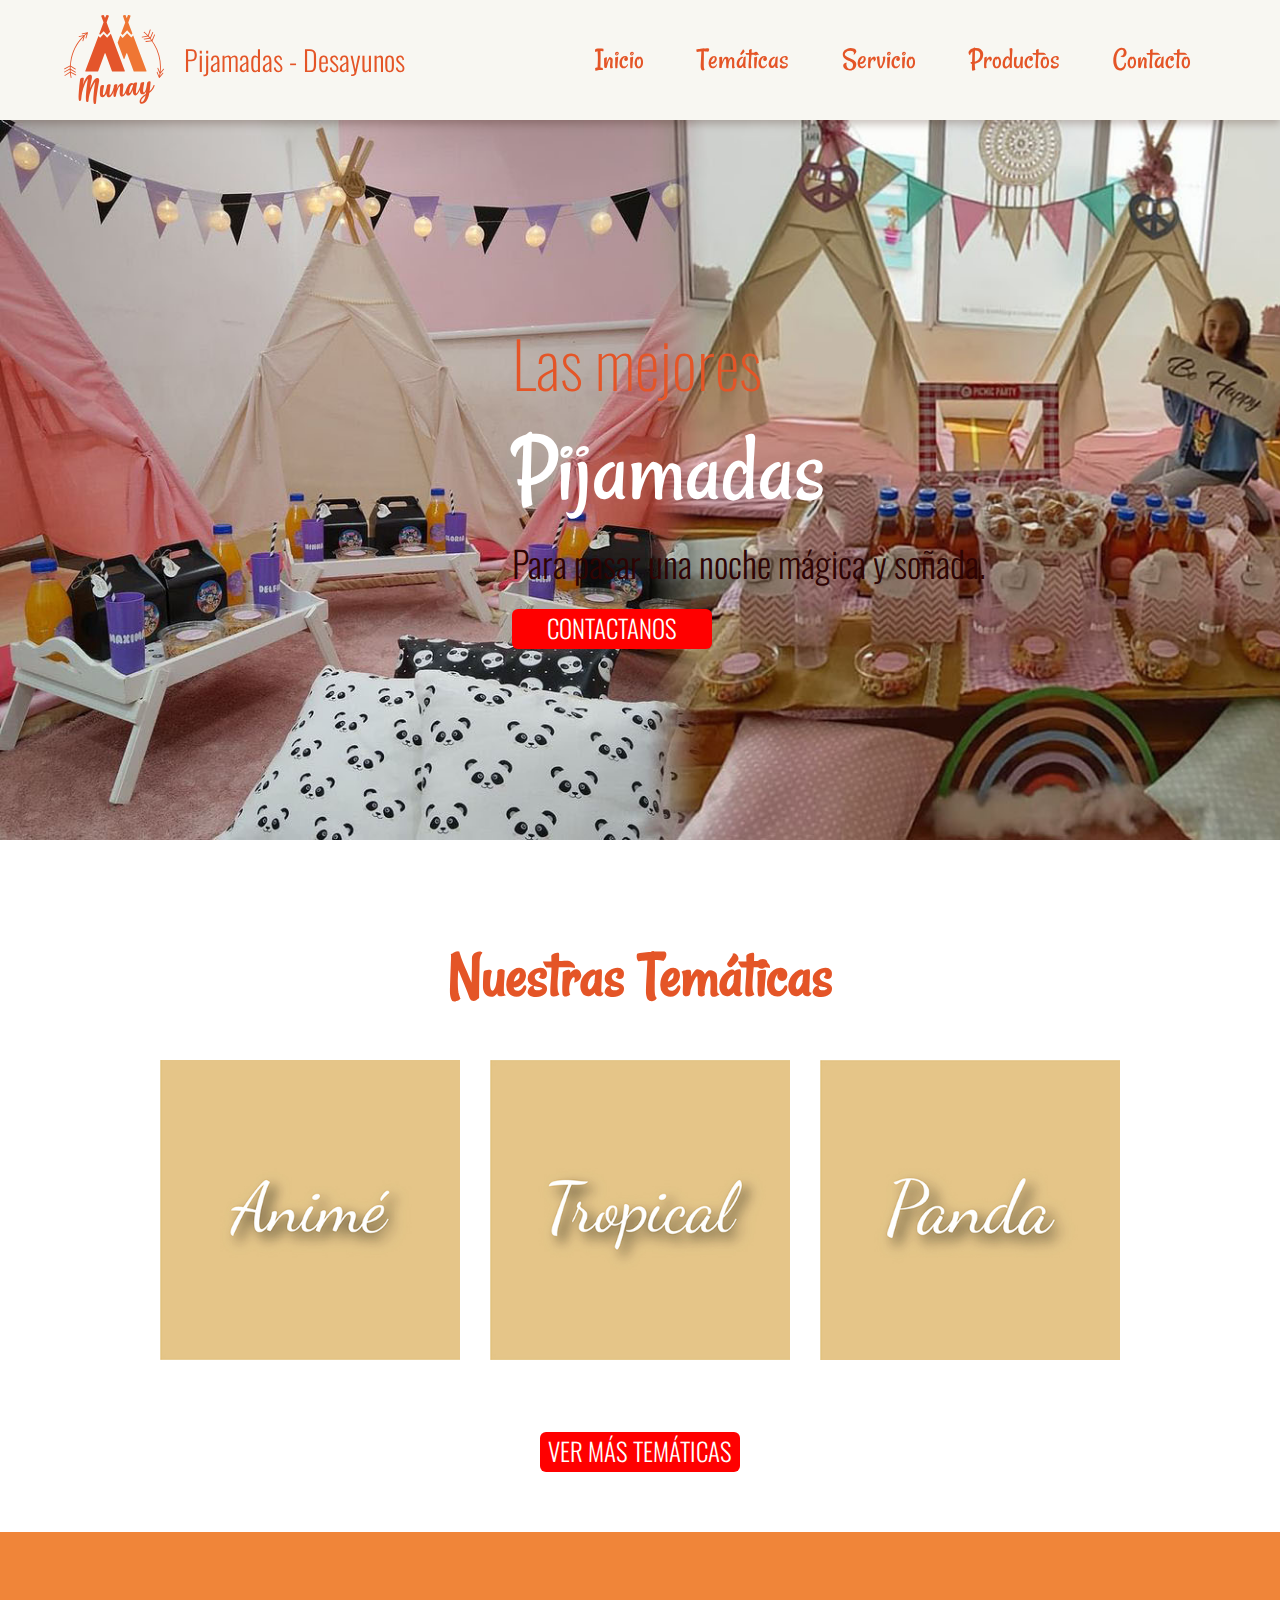
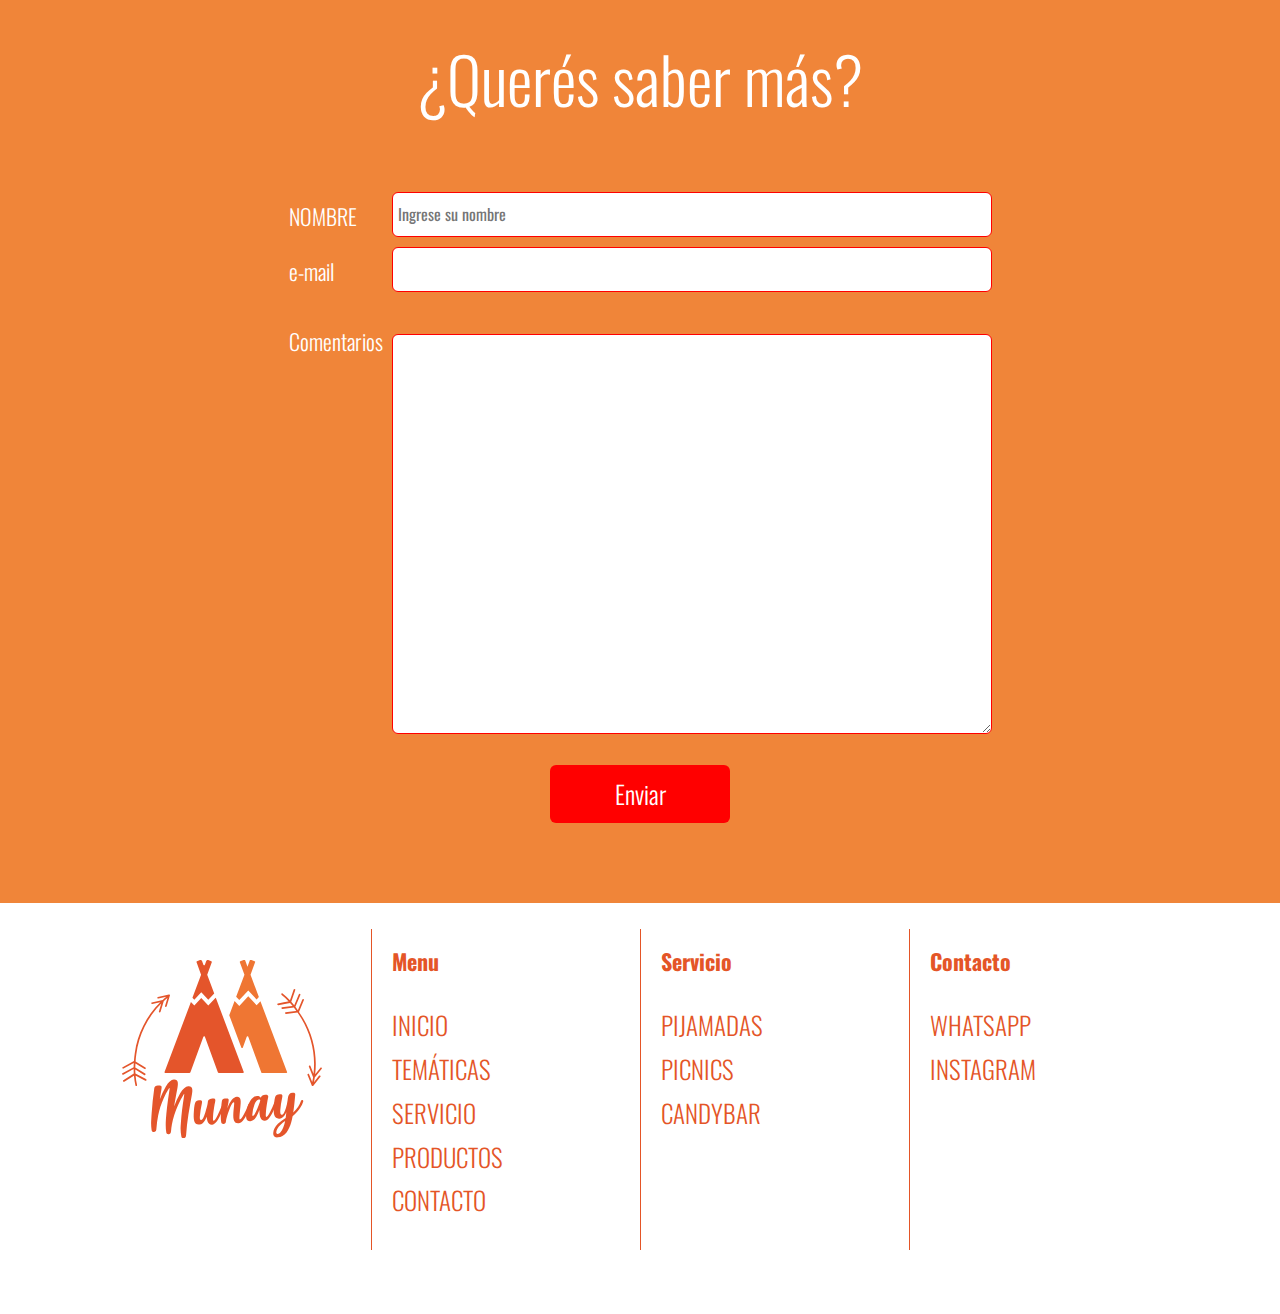
<file: index.html>
<!DOCTYPE html>
<html lang="es">
<head>
    <meta charset="UTF-8">
    <meta http-equiv="X-UA-Compatible" content="IE=edge">
    <meta name="viewport" content="width=device-width, initial-scale=1.0">
    <!-- FUENTES -->
    <link rel="preconnect" href="https://fonts.googleapis.com">
    <link rel="preconnect" href="https://fonts.gstatic.com" crossorigin>
    <link href="https://fonts.googleapis.com/css2?family=Rancho&display=swap" rel="stylesheet">
    <link rel="shortcut icon" href="./img/favicon.png" type="image/x-icon">
    <link rel="preconnect" href="https://fonts.googleapis.com">
    <link rel="preconnect" href="https://fonts.gstatic.com" crossorigin>
    <link href="https://fonts.googleapis.com/css2?family=Oswald:wght@200;300;382;400;500;600;700&display=swap" rel="stylesheet">
    <link rel="stylesheet" href="https://cdnjs.cloudflare.com/ajax/libs/animate.css/4.1.1/animate.min.css"/>
    <!-- RESET + ESTILOS -->
    <link rel="stylesheet" href="css/estilos.css">
    <link rel="stylesheet" href="css/normaliza.css">
    <title>MUNAY PIJAMADAS - INICIO</title>
</head>
<body>
    <div class="gridconatiner">
        <header id="header">
            <div class="header__logo"></div>
            <h1 class="header__encabezado">Pijamadas - Desayunos</h1>
            <nav class="header__nav">
                <ul>
                    <li><a href="index.html">Inicio</a></li>
                    <li><a href="./pages/tematicas.html">Temáticas</a></li>
                    <li><a href="./pages/servicios.html">Servicio</a></li>
                    <li><a href="./pages/productos.html">Productos</a></li>
                    <li><a href="./pages/contacto.html">Contacto</a></li>
                </ul>
            </nav>
        <a href="#main-menu"  id="main-menu-toggle" class="menu-toggle" aria-label="Open main menu">
        <img src="img/more.png" class="botono_menu" alt="menu"></a>
        <nav id="main-menu" class="main-menu" aria-label="Main menu">
        <a href="#main-menu-toggle" id="main-menu-close" class="menu-close" aria-label="Close main menu">
            <img src="img/close.png" class="close" alt="cerrar">
        </a>
        <ul>
            <li><a href="index.html">Inicio</a></li>
            <li><a href="./pages/tematicas.html">Temáticas</a></li>
            <li><a href="./pages/servicios.html">Servicio</a></li>
            <li><a href="./pages/productos.html">Productos</a></li>
            <li><a href="./pages/contacto.html">Contacto</a></li>
        </ul>
        </nav>
        </header>
        <main>
            <section>
                <div id="slide"><!-- ESTE ES UN DIV PARA UN SLIDE -->
                    <div class="slide__left">
                    </div>
                    <div class="slide__right">
                        <h3>Las mejores</h3>
                        <span class="slide__slide__right__Pijamadas animate__animated animate__backInRight">Pijamadas</span>
                        <p class="slide__slide__right__texto">Para pasar una noche mágica y soñada.</p>
                        <span class="slide__slide__right_btn"><a href="#contacto">CONTACTANOS</a></span>
                    </div>
                </div>
            </section>   
            <section id="nuestrasTematicas" class="animate__animated  animate__fadeInUp">
                <h3>Nuestras Temáticas</h3>
                <ul>
                    <li><img src="./img/tematica-anime.jpg" alt="temáctica animé" height="300"></li>
                    <li><img src="./img/tematica-tropical.jpg" alt="temáctica tropical" height="300"></li>
                    <li><img src="./img/tematica-panda.jpg" alt="temáctica panda" height="300"></li>
                </ul>
                <span class="nuestrasTematicas__btn"><a href="./pages/tematicas.html">VER MÁS TEMÁTICAS</a></span>
            </section>
        </main>
        <section id="contacto" class="animate__animated  animate__fadeInUp">
            <h3>¿Querés saber más?</h3>
            <form action="" method="get" enctype="text/plain">
                <div class="contacto__frsRow">
                    <div>
                        <label for="nombre">NOMBRE</label>
                        <input type="text" id="nombre" placeholder="Ingrese su nombre" required>
                    </div>
                    <div>
                        <label for="email">e-mail</label>
                        <input type="mail" id="email" required>
                    </div>
                </div>
                <div class="contacto__scndRow">
                    <label for="comentarios">Comentarios</label>
                    <textarea name="" id="comentarios" cols="30" rows="10"></textarea>
                </div>
                <div>
                    <input type="submit" value="Enviar">
                </div>
            </form>
        </section>
        <footer id="footer">
            <div class="footer__div">
                <div class="header__logo footer__logo"></div>
            </div>
            <div class="footer__div footer__menu">
                <h3>Menu</h3>
                <nav>
                    <ul>
                        <li><a href="index.html">INICIO</a></li>
                        <li><a href="../pages/tematicas.html">TEMÁTICAS</a></li>
                        <li><a href="../pages/servicios.html">SERVICIO</a></li>
                        <li><a href="../pages/productos.html">PRODUCTOS</a></li>
                        <li><a href="../pages/contacto.html">CONTACTO</a></li>
                    </ul>
                </nav>
            </div>
            <div class="footer__div footer__servicios">
                <h3>Servicio</h3>
                <ul>
                    <li><a href="../pages/servicios.html">PIJAMADAS</a></li>
                    <li><a href="../pages/servicios.html">PICNICS</a></li>
                    <li><a href="../pages/servicios.html">CANDYBAR</a></li>
                </ul>
            </div>
            <div class="footer__div footer__contacto">
                <h3>Contacto</h3>
                <ul>
                    <li><a href="http://wa.me/541122222222" target="_blank" rel="noopener noreferrer">WHATSAPP</a></li>
                    <li><a href="http://www.instagram.com" target="_blank" rel="noopener noreferrer">INSTAGRAM</a></li>
                </ul>
            </div>
        </footer>
    </div>
    
</body>
</html>
</file>
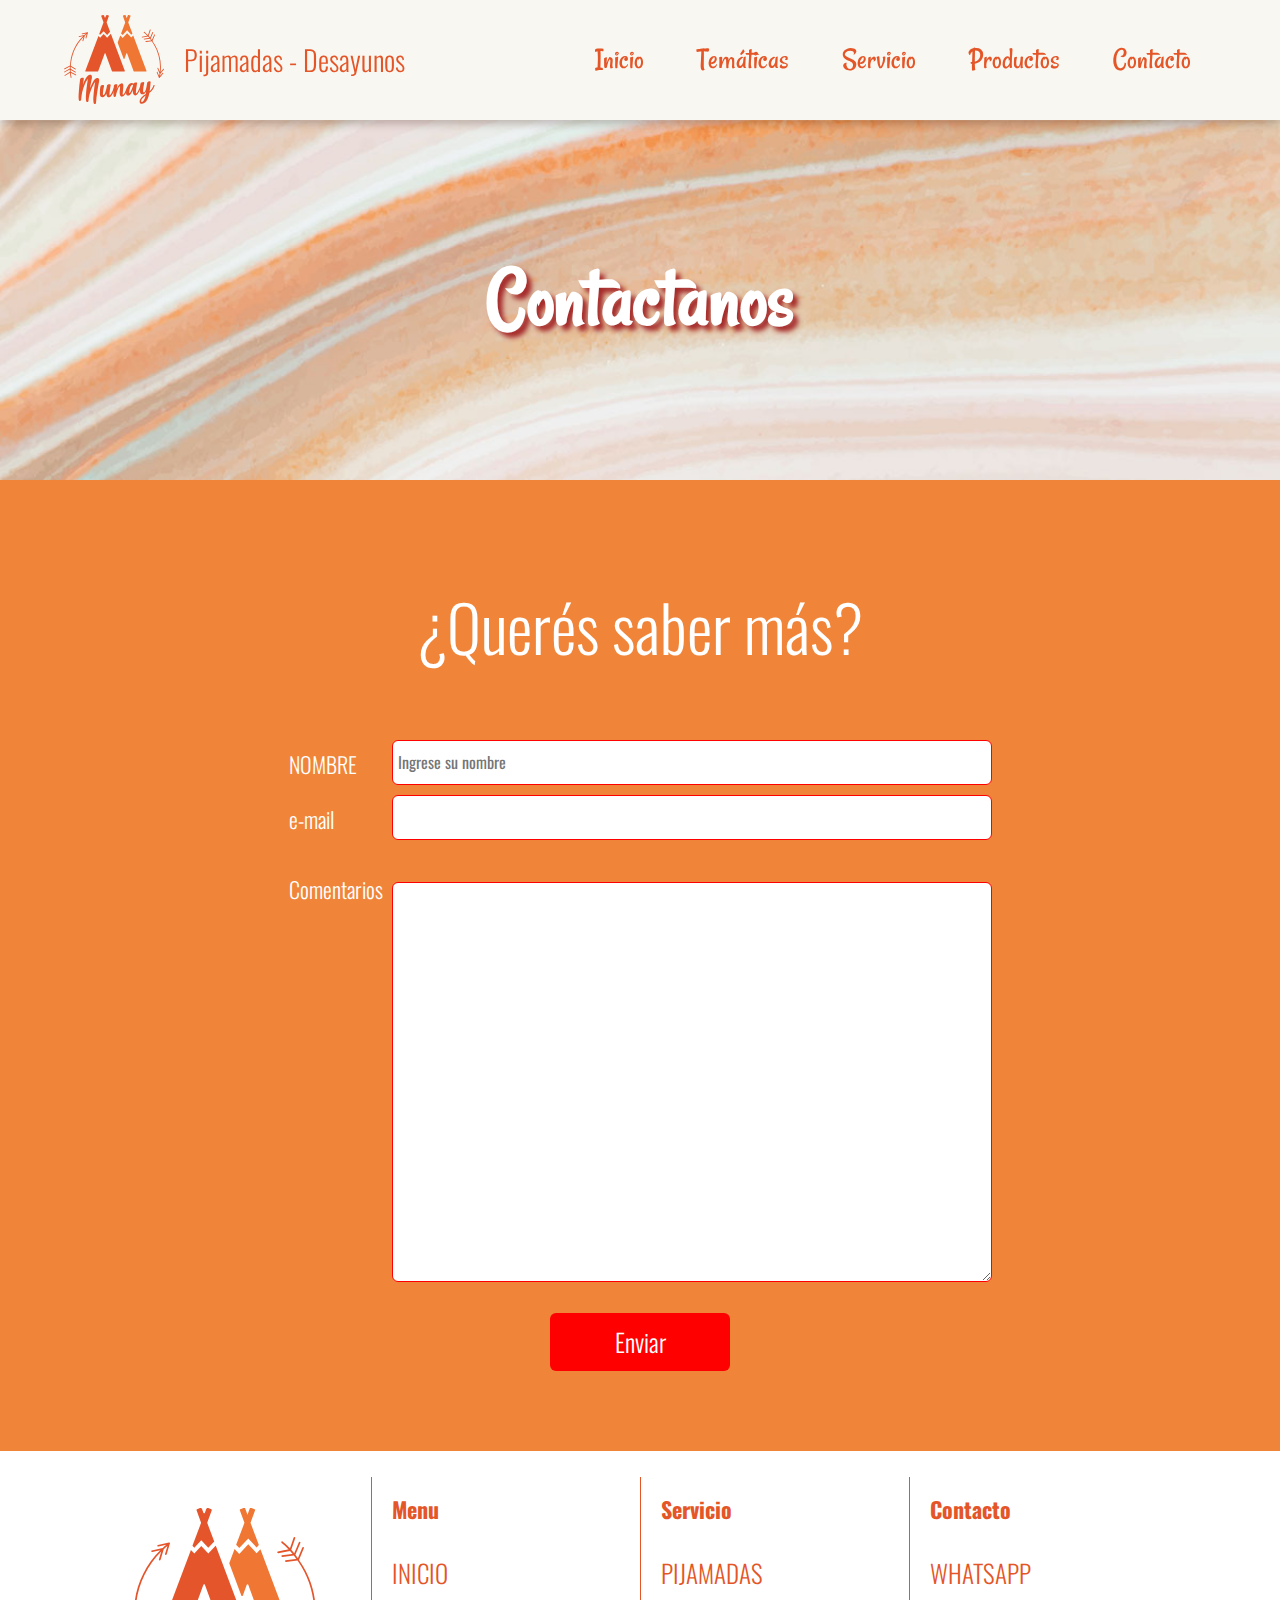
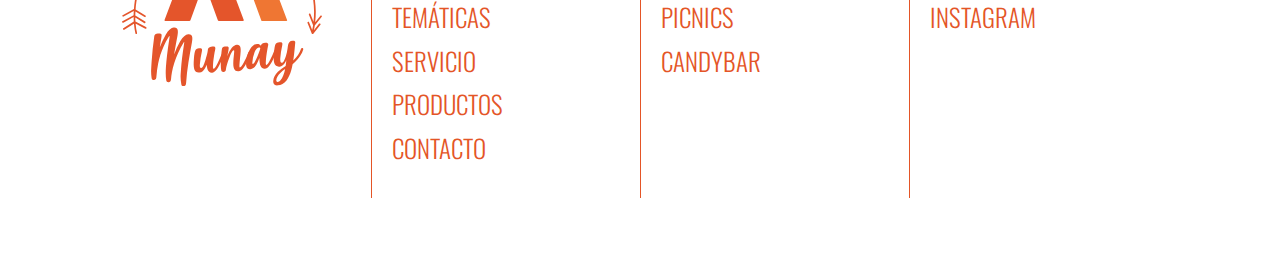
<file: pages/contacto.html>
<!DOCTYPE html>
<html lang="es">
<head>
    <meta charset="UTF-8">
    <meta http-equiv="X-UA-Compatible" content="IE=edge">
    <meta name="viewport" content="width=device-width, initial-scale=1.0">
    <!-- FUENTES -->
    <link rel="preconnect" href="https://fonts.googleapis.com">
    <link rel="preconnect" href="https://fonts.gstatic.com" crossorigin>
    <link href="https://fonts.googleapis.com/css2?family=Rancho&display=swap" rel="stylesheet">
    <link rel="shortcut icon" href="./img/favicon.png" type="image/x-icon">
    <link rel="preconnect" href="https://fonts.googleapis.com">
    <link rel="preconnect" href="https://fonts.gstatic.com" crossorigin>
    <link href="https://fonts.googleapis.com/css2?family=Oswald:wght@200;300;382;400;500;600;700&display=swap" rel="stylesheet">
    <!-- RESET + ESTILOS -->
    <link rel="stylesheet" href="../css/estilos.css">
    <link rel="stylesheet" href="../css/normaliza.css">
    <title>MUNAY PIJAMADAS - CONTACTANOS</title>
</head>
<body>
    <div class="gridconatiner">
        <header id="header">
            <div class="header__logo"></div>
            <h1 class="header__encabezado">Pijamadas - Desayunos</h1>
            <nav class="header__nav">
                <ul>
                    <li><a href="../index.html">Inicio</a></li>
                    <li><a href="../pages/tematicas.html">Temáticas</a></li>
                    <li>
                        <a href="../pages/servicios.html">Servicio</a>
                        <ul>
                            <li>Pijamadas</li>
                            <li>Picnics</li>
                            <li>CandyBar</li>
                        </ul>
                    </li>
                    <li><a href="../pages/productos.html">Productos</a></li>
                    <li><a href="../pages/contacto.html">Contacto</a></li>
                </ul>
            </nav>
            <a href="#main-menu" id="main-menu-toggle" class="menu-toggle" aria-label="Open main menu">
                <img src="../img/more.png" class="botono_menu" alt="menu"></a>
                <nav id="main-menu" class="main-menu" aria-label="Main menu">
                <a href="#main-menu-toggle" id="main-menu-close" class="menu-close" aria-label="Close main menu">
                    <img src="../img/close.png" class="close" alt="cerrar">
                </a>
                    <ul>
                        <li><a href="../index.html">Inicio</a></li>
                        <li><a href="tematicas.html">Temáticas</a></li>
                        <li><a href="servicios.html">Servicio</a></li>
                        <li><a href="productos.html">Productos</a></li>
                        <li><a href="contacto.html">Contacto</a></li>
                    </ul>
                </nav>
        </header>
        <section class="encabezados">
            <h3 class="encabezados__titulos">Contactanos</h3>
        </section>
        <section id="contacto" class="animate__animated  animate__fadeInUp">
            <h3>¿Querés saber más?</h3>
            <form action="" method="get" enctype="text/plain">
                <div class="contacto__frsRow">
                    <div>
                        <label for="nombre">NOMBRE</label>
                        <input type="text" id="nombre" placeholder="Ingrese su nombre" required>
                    </div>
                    <div>
                        <label for="email">e-mail</label>
                        <input type="mail" id="email" required>
                    </div>
                </div>
                <div class="contacto__scndRow">
                    <label for="comentarios">Comentarios</label>
                    <textarea name="" id="comentarios" cols="30" rows="10"></textarea>
                </div>
                <div>
                    <input type="submit" value="Enviar">
                </div>
            </form>
        </section>
        <footer id="footer">
            <div class="footer__div">
                <div class="header__logo footer__logo"></div>
            </div>
            <div class="footer__div footer__menu"">
                <h3>Menu</h3>
                <nav>
                    <ul>
                        <li><a href="../index.html">INICIO</a></li>
                        <li><a href="tematicas.html">TEMÁTICAS</a></li>
                        <li><a href="servicios.html">SERVICIO</a></li>
                        <li><a href="productos.html">PRODUCTOS</a></li>
                        <li><a href="contacto.html">CONTACTO</a></li>
                    </ul>
                </nav>
            </div>
            <div class="footer__div footer__servcios">
                <h3>Servicio</h3>
                <ul>
                    <li><a href="servicios.html">PIJAMADAS</a></li>
                    <li><a href="servicios.html">PICNICS</a></li>
                    <li><a href="servicios.html">CANDYBAR</a></li>
                </ul>
            </div>
            <div class="footer__div footer__contacto">
                <h3>Contacto</h3>
                <ul>
                    <li><a href="http://wa.me/541122222222" target="_blank" rel="noopener noreferrer">WHATSAPP</a></li>
                    <li><a href="http://www.instagram.com" target="_blank" rel="noopener noreferrer">INSTAGRAM</a></li>
                </ul>
            </div>
        </footer>
    </div>
</body>
</html>
<!-- <!DOCTYPE html>
<html lang="es">
<head>
    <meta charset="UTF-8">
    <meta http-equiv="X-UA-Compatible" content="IE=edge">
    <meta name="viewport" content="width=device-width, initial-scale=1.0">
    <title>MUNAY PIJAMADAS - CONTACTO</title>
    <link rel="shortcut icon" href="./img/favicon.png" type="image/x-icon">
</head>
<body>
    <header>
        <h1>Pijamadas - Desayunos</h1>
        <h3>LOGO MUNAY</h3>
        <nav>
            <ul>
                <li><a href="index.html">INICIO</a></li>
                <li><a href="tematicas.html">TEMÁTICAS</a></li>
                <li>
                    <a href="servicios.html">SERVICIO</a>
                    <ul>
                        <li>PIJAMADAS</li>
                        <li>PICNICS</li>
                        <li>CANDYBAR</li>
                    </ul>
                </li>
                <li><a href="productos.html">PRODUCTOS</a></li>
                <li><a href="contacto.html">CONTACTO</a></li>
            </ul>
        </nav>
    </header>
    <main>
        <section>
            <img src="./img/headerContacto.jpg" alt="Contacto">
            <h3><img src="./img/contact.jpg" alt="logo contacto" height="25"> Dejanos tu Consulta</h3>
            <form action="" method="get" enctype="text/plain">
                <fieldset>
                    <legend>Datos del Formulario</legend>
                    <label for="nombre">NOMBRE</label>
                    <input type="text" id="nombre" placeholder="Ingrese su nombre" required>
                    <br>
                    <br>
                    <label for="email">e-mail</label>
                    <input type="mail" id="email" required>
                    <br>
                    <br>
                    <label for="comentarios">Comentarios</label>
                    <br>
                    <textarea name="" id="comentarios" cols="30" rows="10"></textarea>
                    <br>
                    <input type="submit" value="Enviar Ahora">
                </fieldset>
            </form>
        </section>
    </main>
    <footer>
        <div>
            <h3>MUNAY LOGO</h3>
        </div>
        <div>
            <h3>Menu</h>
            <nav>
                <ul>
                    <li><a href="index.html">INICIO</a></li>
                    <li><a href="tematicas.html">TEMÁTICAS</a></li>
                    <li><a href="servicios.html">SERVICIO</a></li>
                    <li><a href="productos.html">PRODUCTOS</a></li>
                    <li><a href="contacto.html">CONTACTO</a></li>
                </ul>
            </nav>
        </div>
        <div>
            <h3>Servicio</h3>
            <ul>
                <li>PIJAMADAS</li>
                <li>PICNICS</li>
                <li>CANDYBAR</li>
            </ul>
        </div>
        <div>
            <h3>Contacto</h3>
            <ul>
                <li><a href="http://wa.me/541122222222" target="_blank" rel="noopener noreferrer">WHATSAPP</a></li>
                <li><a href="http://www.instagram.com" target="_blank" rel="noopener noreferrer">INSTAGRAM</a></li>
            </ul>
        </div>
    </footer>
    
</body>
</html> -->
</file>
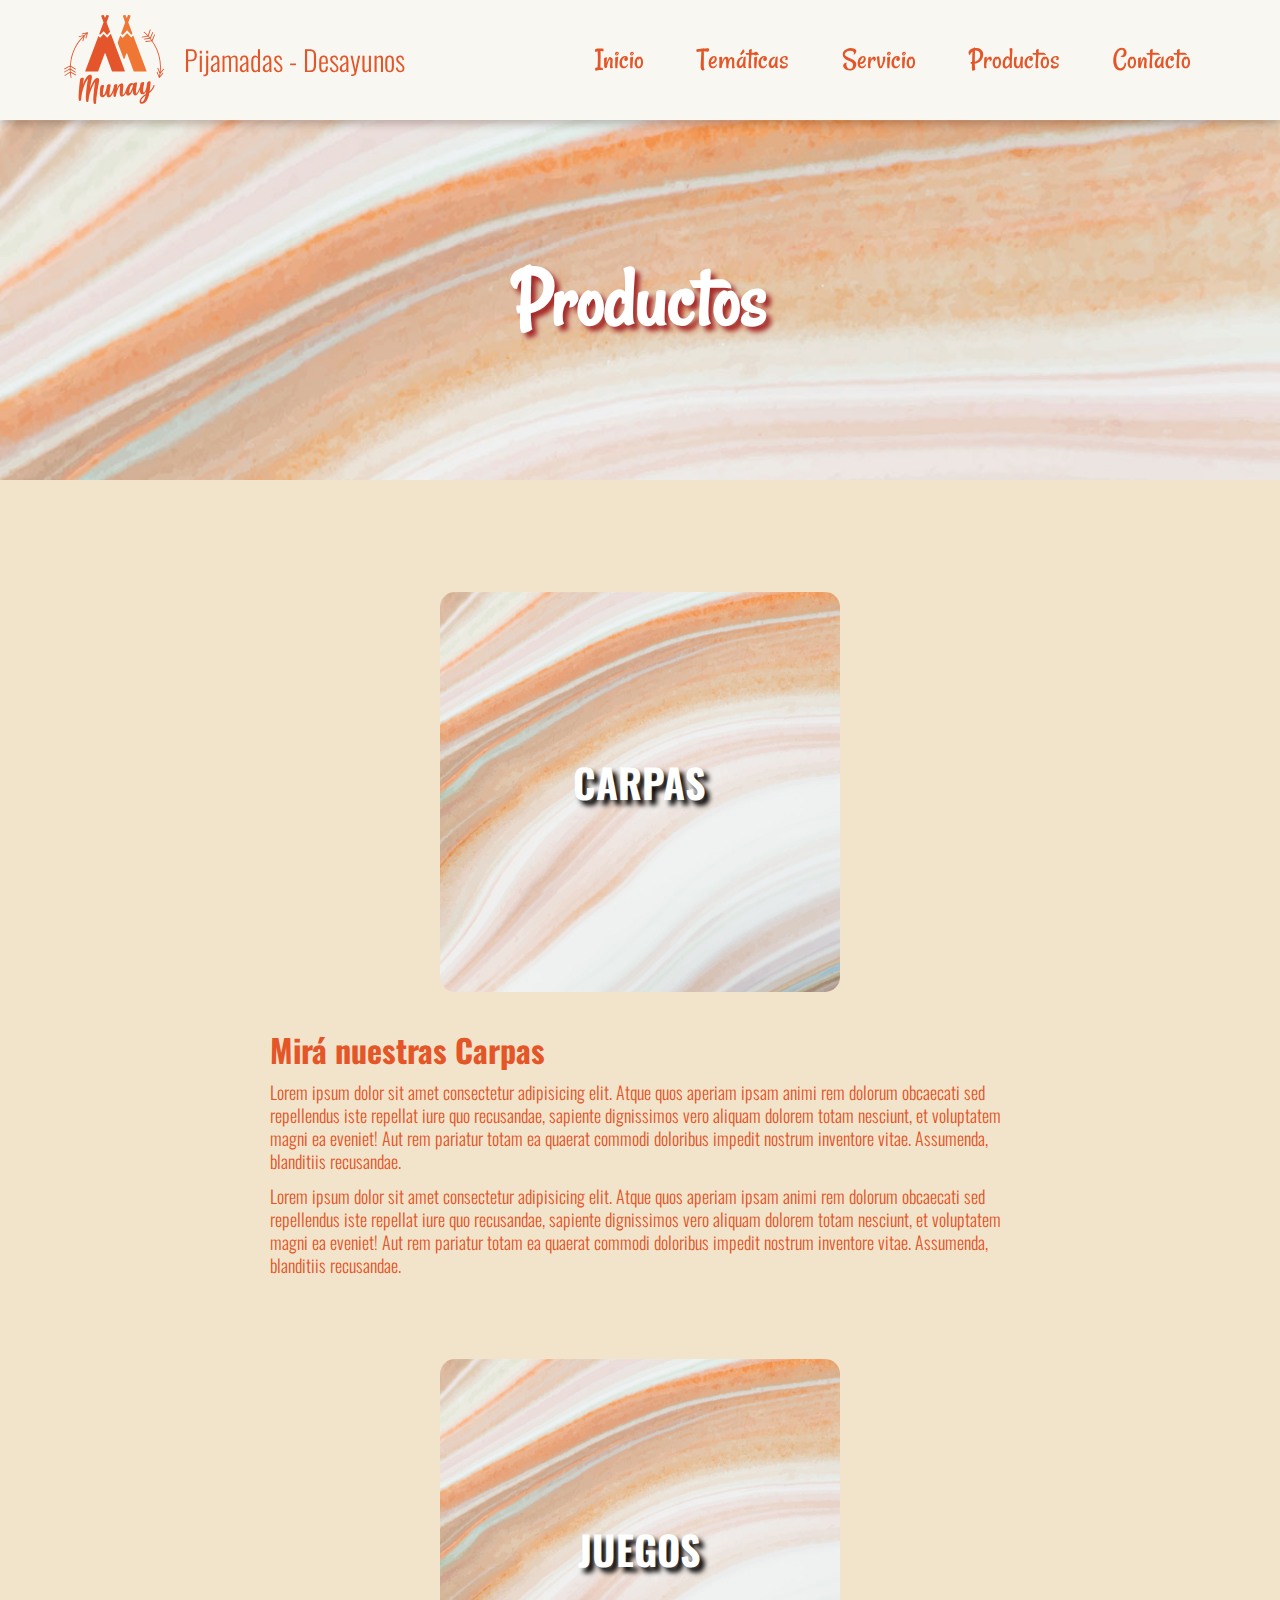
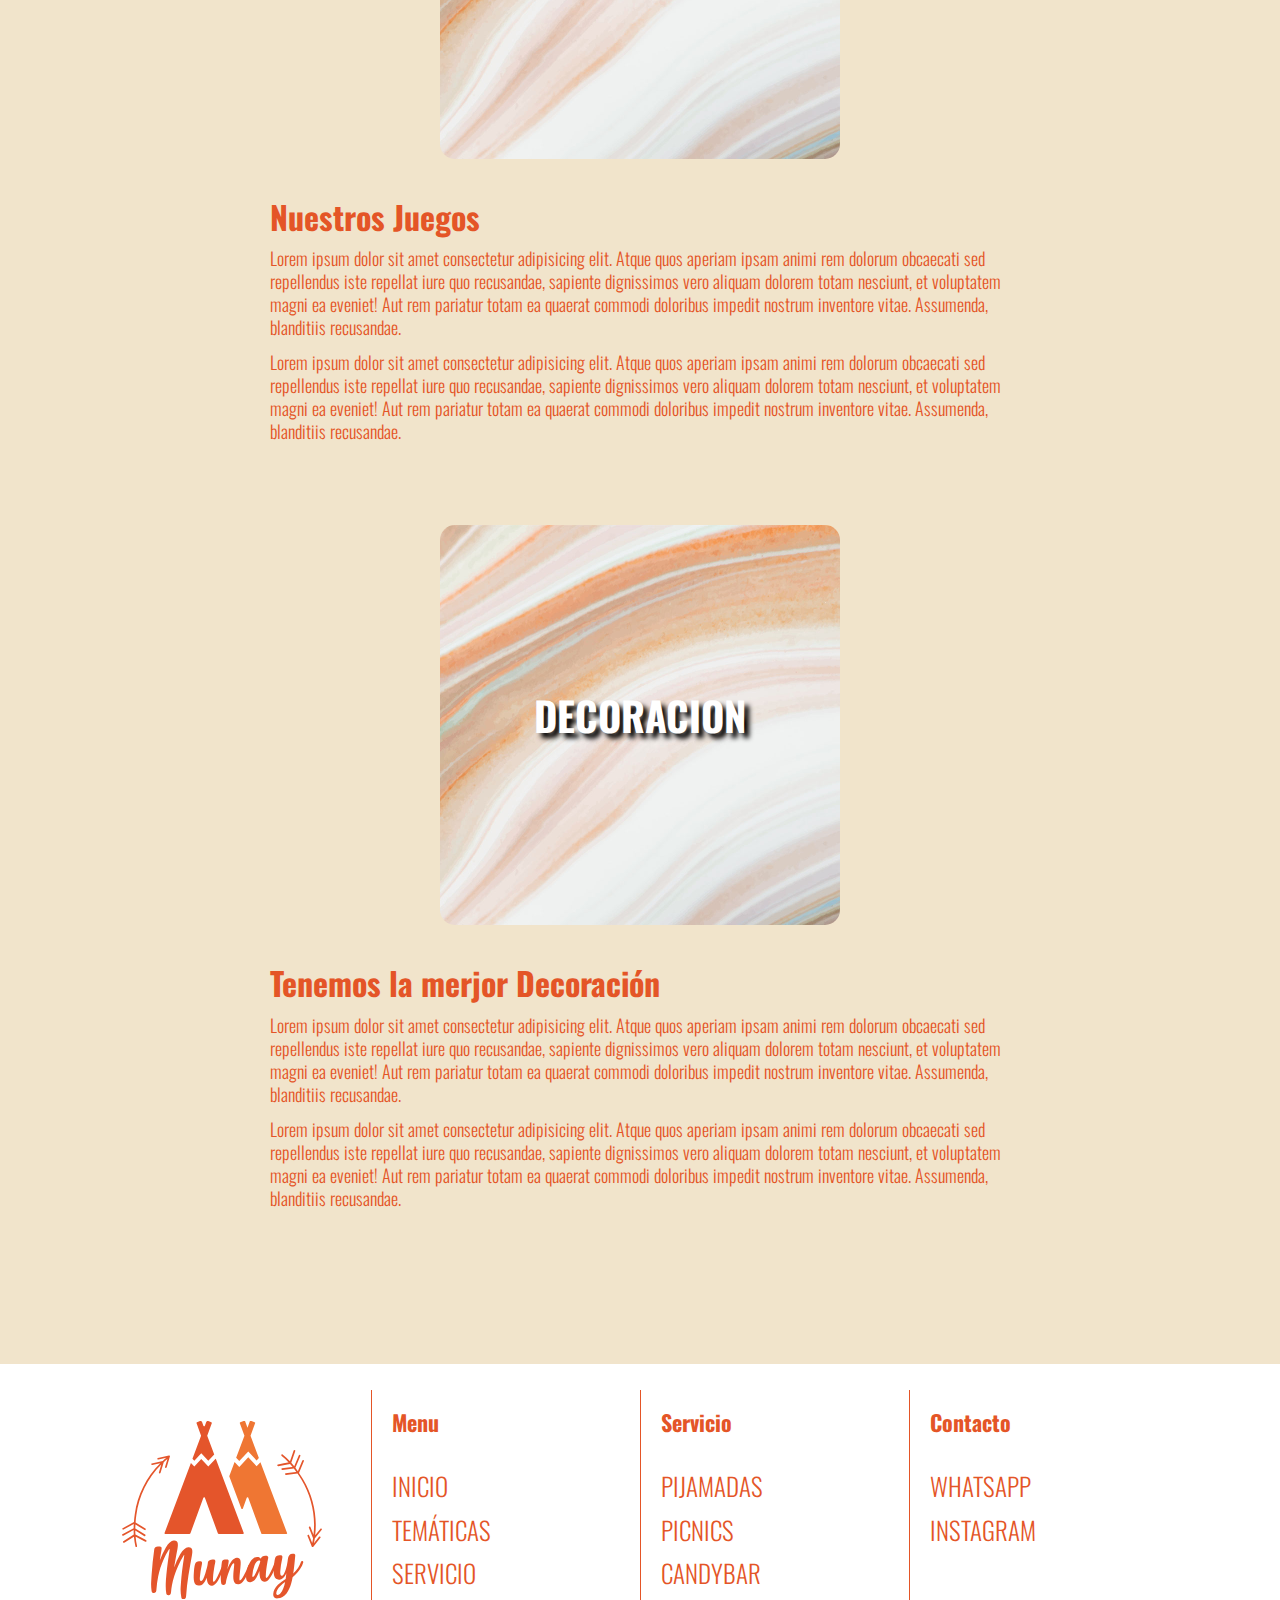
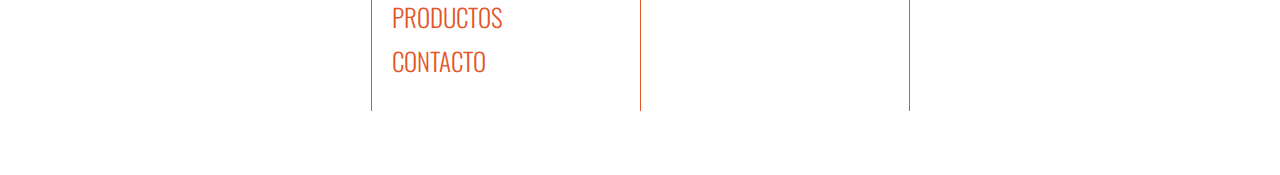
<file: pages/productos.html>
<!DOCTYPE html>
<html lang="es">
<head>
    <meta charset="UTF-8">
    <meta http-equiv="X-UA-Compatible" content="IE=edge">
    <meta name="viewport" content="width=device-width, initial-scale=1.0">
    <!-- FUENTES -->
    <link rel="preconnect" href="https://fonts.googleapis.com">
    <link rel="preconnect" href="https://fonts.gstatic.com" crossorigin>
    <link href="https://fonts.googleapis.com/css2?family=Rancho&display=swap" rel="stylesheet">
    <link rel="shortcut icon" href="../img/favicon.png" type="image/x-icon">
    <link rel="preconnect" href="https://fonts.googleapis.com">
    <link rel="preconnect" href="https://fonts.gstatic.com" crossorigin>
    <link href="https://fonts.googleapis.com/css2?family=Oswald:wght@200;300;382;400;500;600;700&display=swap" rel="stylesheet">
    <!-- RESET + ESTILOS -->
    <link rel="stylesheet" href="../css/estilos.css">
    <link rel="stylesheet" href="../css/normaliza.css">
    <title>MUNAY PIJAMADAS - PRODUCTOS</title>
</head>
<body>
    <div class="gridconatiner">
        <header id="header">
            <div class="header__logo"></div>
            <h1 class="header__encabezado">Pijamadas - Desayunos</h1>
            <nav class="header__nav">
                <ul>
                    <li><a href="../index.html">Inicio</a></li>
                    <li><a href="../pages/tematicas.html">Temáticas</a></li>
                    <li>
                        <a href="../pages/servicios.html">Servicio</a>
                        <ul>
                            <li>Pijamadas</li>
                            <li>Picnics</li>
                            <li>CandyBar</li>
                        </ul>
                    </li>
                    <li><a href="productos.html">Productos</a></li>
                    <li><a href="../pages/contacto.html">Contacto</a></li>
                </ul>
            </nav>
            <a href="#main-menu"  id="main-menu-toggle" class="menu-toggle" aria-label="Open main menu">
                <img src="../img/more.png" class="botono_menu" alt="menu"></a>
                <nav id="main-menu" class="main-menu" aria-label="Main menu">
                <a href="#main-menu-toggle" id="main-menu-close" class="menu-close" aria-label="Close main menu">
                    <img src="../img/close.png" class="close" alt="cerrar">
                </a>
                    <ul>
                        <li><a href="../index.html">Inicio</a></li>
                        <li><a href="tematicas.html">Temáticas</a></li>
                        <li><a href="servicios.html">Servicio</a></li>
                        <li><a href="productos.html">Productos</a></li>
                        <li><a href="contacto.html">Contacto</a></li>
                    </ul>
                </nav>
        </header>
        <section class="encabezados">
            <h3 class="encabezados__titulos">Productos</h3>
        </section>
        <main id="servicios">
            <section class="servicios__items">
                <div class="servicios__items_item">
                    <div class="servicios__items_item_izq"><h3>CARPAS</h3></div>
                    <div class="servicios__items_item_der">
                        <h2>Mirá nuestras Carpas</h2>
                        <p>Lorem ipsum dolor sit amet consectetur adipisicing elit. Atque quos aperiam ipsam animi rem dolorum obcaecati sed repellendus iste repellat iure quo recusandae, sapiente dignissimos vero aliquam dolorem totam nesciunt, et voluptatem magni ea eveniet! Aut rem pariatur totam ea quaerat commodi doloribus impedit nostrum inventore vitae. Assumenda, blanditiis recusandae.</p>
                        <p>Lorem ipsum dolor sit amet consectetur adipisicing elit. Atque quos aperiam ipsam animi rem dolorum obcaecati sed repellendus iste repellat iure quo recusandae, sapiente dignissimos vero aliquam dolorem totam nesciunt, et voluptatem magni ea eveniet! Aut rem pariatur totam ea quaerat commodi doloribus impedit nostrum inventore vitae. Assumenda, blanditiis recusandae.</p>
                    </div>
                </div>
                <div class="servicios__items_item">
                    <div class="servicios__items_item_izq"><h3>JUEGOS</h3></div>
                    <div class="servicios__items_item_der">
                        <h2>Nuestros Juegos</h2>
                        <p>Lorem ipsum dolor sit amet consectetur adipisicing elit. Atque quos aperiam ipsam animi rem dolorum obcaecati sed repellendus iste repellat iure quo recusandae, sapiente dignissimos vero aliquam dolorem totam nesciunt, et voluptatem magni ea eveniet! Aut rem pariatur totam ea quaerat commodi doloribus impedit nostrum inventore vitae. Assumenda, blanditiis recusandae.</p>
                        <p>Lorem ipsum dolor sit amet consectetur adipisicing elit. Atque quos aperiam ipsam animi rem dolorum obcaecati sed repellendus iste repellat iure quo recusandae, sapiente dignissimos vero aliquam dolorem totam nesciunt, et voluptatem magni ea eveniet! Aut rem pariatur totam ea quaerat commodi doloribus impedit nostrum inventore vitae. Assumenda, blanditiis recusandae.</p>
                    </div>
                </div>
                <div class="servicios__items_item">
                    <div class="servicios__items_item_izq"><h3>DECORACION</h3></div>
                    <div class="servicios__items_item_der">
                        <h2>Tenemos la merjor Decoración</h2>
                        <p>Lorem ipsum dolor sit amet consectetur adipisicing elit. Atque quos aperiam ipsam animi rem dolorum obcaecati sed repellendus iste repellat iure quo recusandae, sapiente dignissimos vero aliquam dolorem totam nesciunt, et voluptatem magni ea eveniet! Aut rem pariatur totam ea quaerat commodi doloribus impedit nostrum inventore vitae. Assumenda, blanditiis recusandae.</p>
                        <p>Lorem ipsum dolor sit amet consectetur adipisicing elit. Atque quos aperiam ipsam animi rem dolorum obcaecati sed repellendus iste repellat iure quo recusandae, sapiente dignissimos vero aliquam dolorem totam nesciunt, et voluptatem magni ea eveniet! Aut rem pariatur totam ea quaerat commodi doloribus impedit nostrum inventore vitae. Assumenda, blanditiis recusandae.</p>
                    </div>
                </div>
            </section>
        </main>
        <footer id="footer">
            <div class="footer__div">
                <div class="header__logo footer__logo"></div>
            </div>
            <div class="footer__div footer__menu"">
                <h3>Menu</h3>
                <nav>
                    <ul>
                        <li><a href="../index.html">INICIO</a></li>
                        <li><a href="tematicas.html">TEMÁTICAS</a></li>
                        <li><a href="servicios.html">SERVICIO</a></li>
                        <li><a href="productos.html">PRODUCTOS</a></li>
                        <li><a href="contacto.html">CONTACTO</a></li>
                    </ul>
                </nav>
                
            </div>
            <div class="footer__div footer__servicios">
                <h3>Servicio</h3>
                <ul>
                    <li><a href="servicios.html">PIJAMADAS</a></li>
                    <li><a href="servicios.html">PICNICS</a></li>
                    <li><a href="servicios.html">CANDYBAR</a></li>
                </ul>
            </div>
            <div class="footer__div footer__contacto">
                <h3>Contacto</h3>
                <ul>
                    <li><a href="http://wa.me/541122222222" target="_blank" rel="noopener noreferrer">WHATSAPP</a></li>
                    <li><a href="http://www.instagram.com" target="_blank" rel="noopener noreferrer">INSTAGRAM</a></li>
                </ul>
            </div>
        </footer>
    </div>
</body>
</html>
</file>
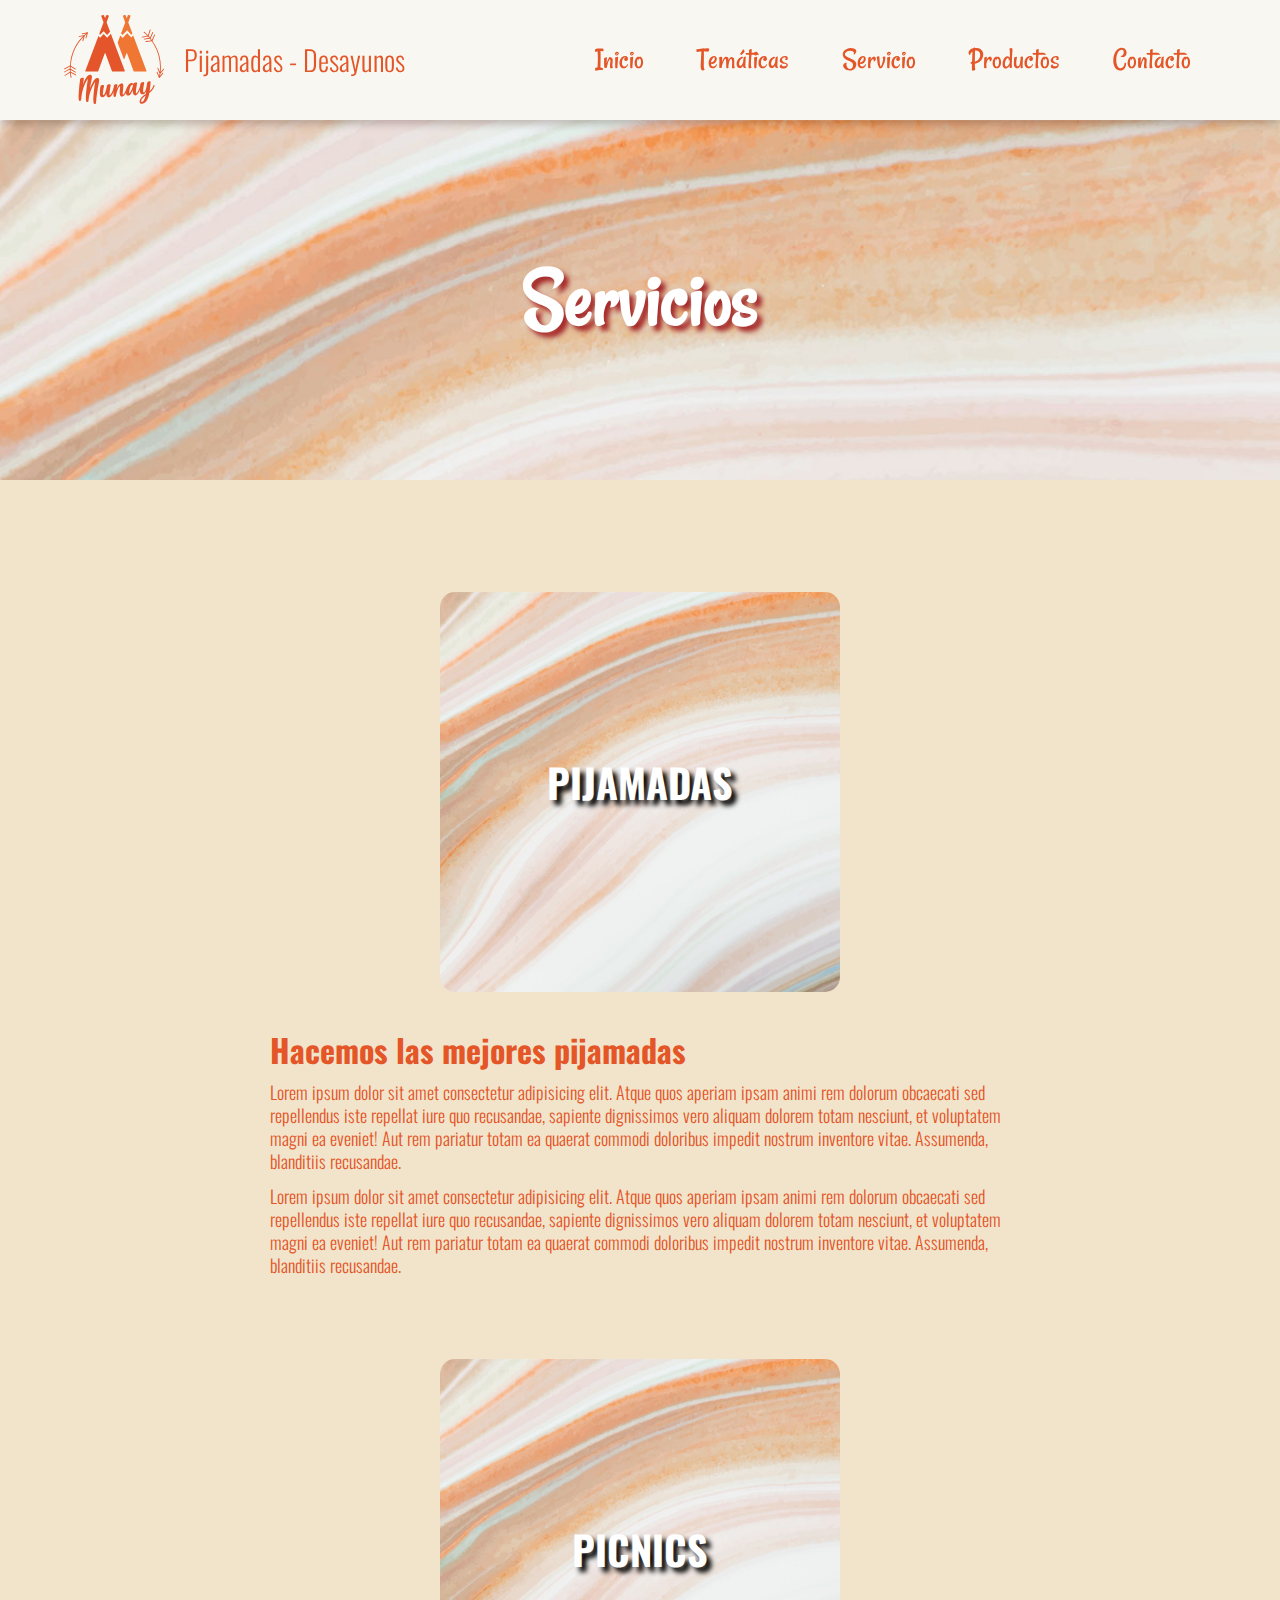
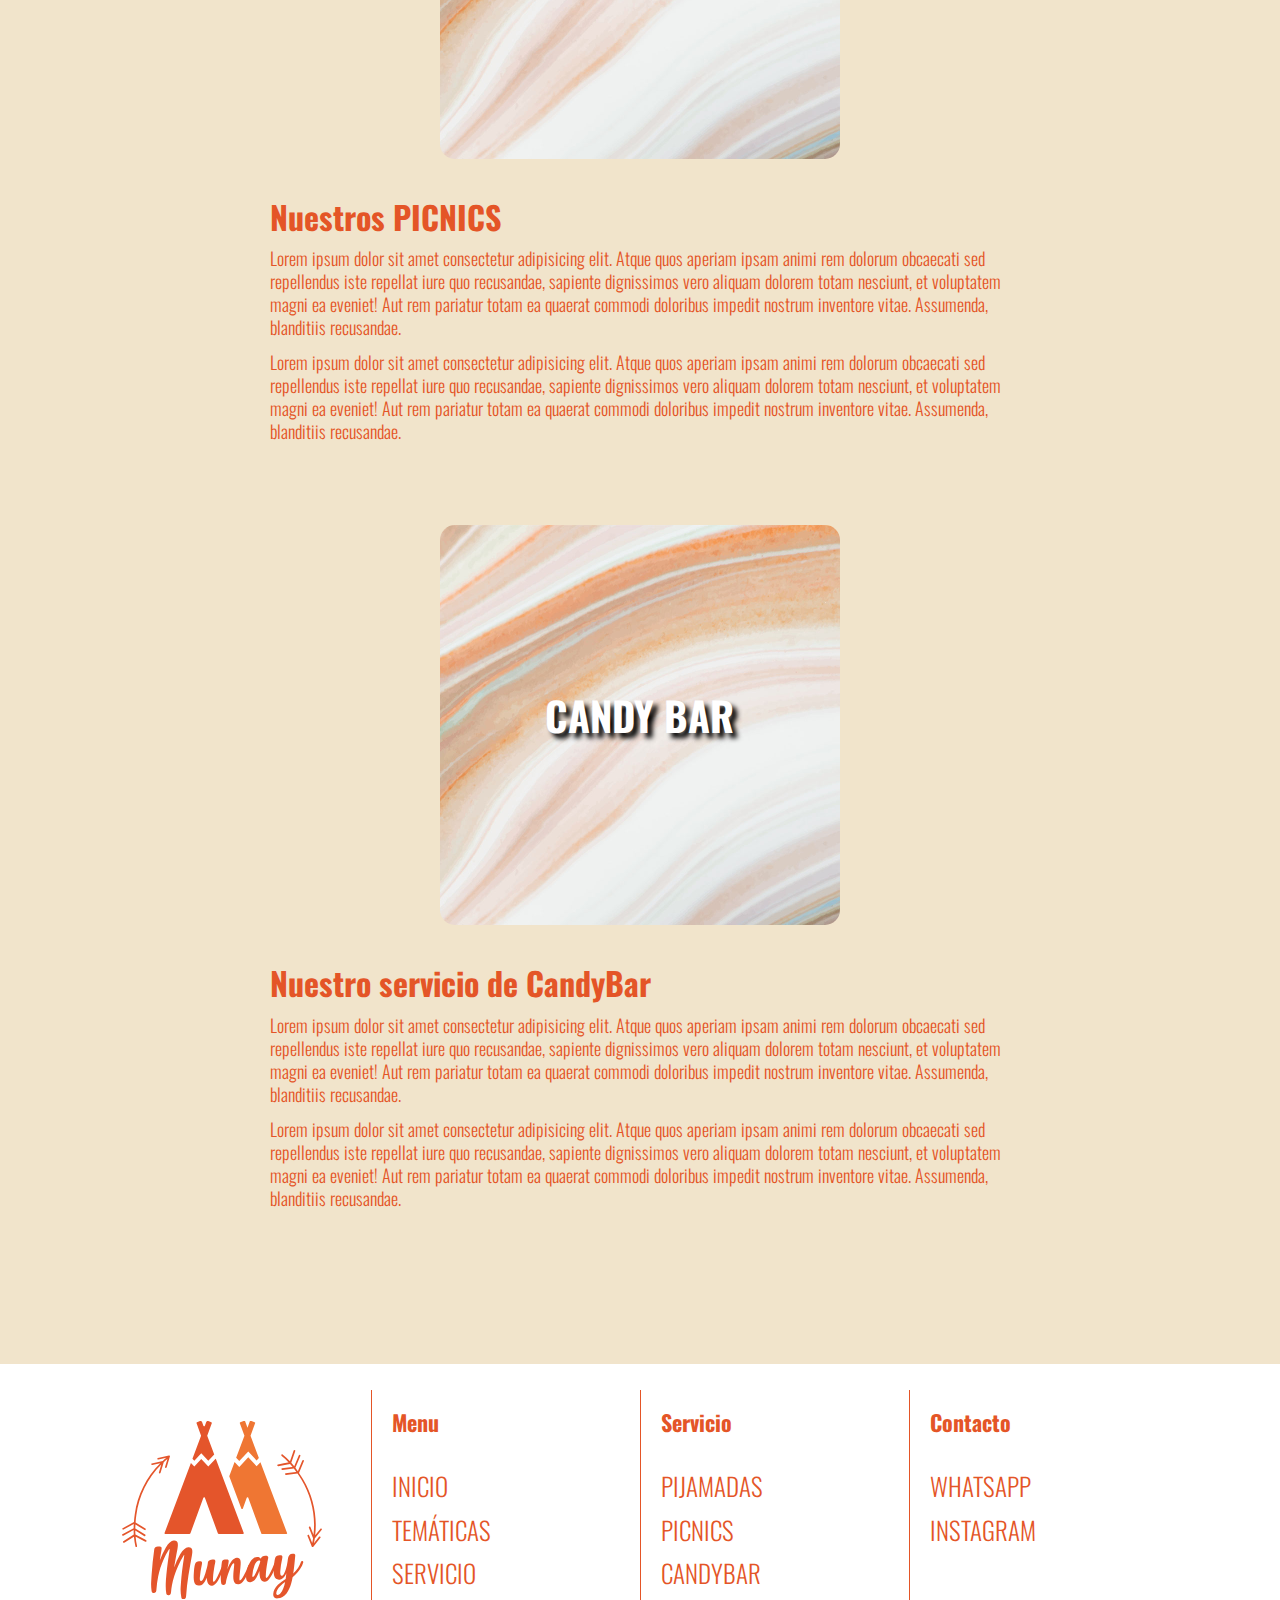
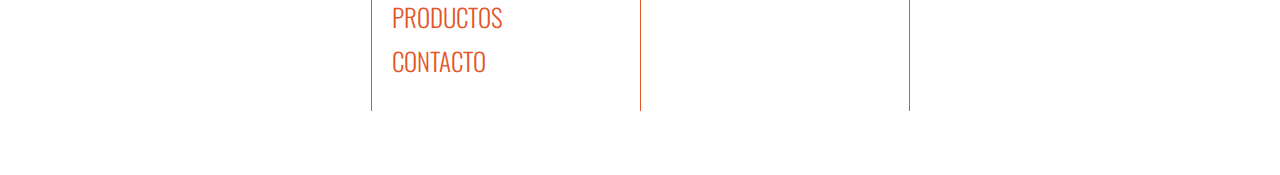
<file: pages/servicios.html>
<!DOCTYPE html>
<html lang="es">
<head>
    <meta charset="UTF-8">
    <meta http-equiv="X-UA-Compatible" content="IE=edge">
    <meta name="viewport" content="width=device-width, initial-scale=1.0">
    <!-- FUENTES -->
    <link rel="preconnect" href="https://fonts.googleapis.com">
    <link rel="preconnect" href="https://fonts.gstatic.com" crossorigin>
    <link href="https://fonts.googleapis.com/css2?family=Rancho&display=swap" rel="stylesheet">
    <link rel="shortcut icon" href="../img/favicon.png" type="image/x-icon">
    <link rel="preconnect" href="https://fonts.googleapis.com">
    <link rel="preconnect" href="https://fonts.gstatic.com" crossorigin>
    <link href="https://fonts.googleapis.com/css2?family=Oswald:wght@200;300;382;400;500;600;700&display=swap" rel="stylesheet">
    <!-- RESET + ESTILOS -->
    <link rel="stylesheet" href="../css/estilos.css">
    <link rel="stylesheet" href="../css/normaliza.css">
    <title>MUNAY PIJAMADAS - SERVICIOS</title>
</head>
<body>
    <div class="gridconatiner">
        <header id="header">
            <div class="header__logo"></div>
            <h1 class="header__encabezado">Pijamadas - Desayunos</h1>
            <nav class="header__nav">
                <ul>
                    <li><a href="../index.html">Inicio</a></li>
                    <li><a href="../pages/tematicas.html">Temáticas</a></li>
                    <li>
                        <a href="servicios.html">Servicio</a>
                        <ul>
                            <li>Pijamadas</li>
                            <li>Picnics</li>
                            <li>CandyBar</li>
                        </ul>
                    </li>
                    <li><a href="../pages/productos.html">Productos</a></li>
                    <li><a href="../pages/contacto.html">Contacto</a></li>
                </ul>
            </nav>
            <a href="#main-menu"  id="main-menu-toggle" class="menu-toggle" aria-label="Open main menu">
                <img src="../img/more.png" class="botono_menu" alt="menu"></a>
                <nav id="main-menu" class="main-menu" aria-label="Main menu">
                <a href="#main-menu-toggle" id="main-menu-close" class="menu-close" aria-label="Close main menu">
                    <img src="../img/close.png" class="close" alt="cerrar">
                </a>
                    <ul>
                        <li><a href="../index.html">Inicio</a></li>
                        <li><a href="tematicas.html">Temáticas</a></li>
                        <li><a href="servicios.html">Servicio</a></li>
                        <li><a href="productos.html">Productos</a></li>
                        <li><a href="contacto.html">Contacto</a></li>
                    </ul>
                </nav>
        </header>
        <section class="encabezados">
            <h3 class="encabezados__titulos">Servicios</h3>
        </section>
        <main id="servicios">
            <section class="servicios__items">
                <div class="servicios__items_item">
                    <div class="servicios__items_item_izq"><h3>PIJAMADAS</h3></div>
                    <div class="servicios__items_item_der">
                        <h2>Hacemos las mejores pijamadas</h2>
                        <p>Lorem ipsum dolor sit amet consectetur adipisicing elit. Atque quos aperiam ipsam animi rem dolorum obcaecati sed repellendus iste repellat iure quo recusandae, sapiente dignissimos vero aliquam dolorem totam nesciunt, et voluptatem magni ea eveniet! Aut rem pariatur totam ea quaerat commodi doloribus impedit nostrum inventore vitae. Assumenda, blanditiis recusandae.</p>
                        <p>Lorem ipsum dolor sit amet consectetur adipisicing elit. Atque quos aperiam ipsam animi rem dolorum obcaecati sed repellendus iste repellat iure quo recusandae, sapiente dignissimos vero aliquam dolorem totam nesciunt, et voluptatem magni ea eveniet! Aut rem pariatur totam ea quaerat commodi doloribus impedit nostrum inventore vitae. Assumenda, blanditiis recusandae.</p>
                    </div>
                </div>
                <div class="servicios__items_item">
                    <div class="servicios__items_item_izq"><h3>PICNICS</h3></div>
                    <div class="servicios__items_item_der">
                        <h2>Nuestros PICNICS</h2>
                        <p>Lorem ipsum dolor sit amet consectetur adipisicing elit. Atque quos aperiam ipsam animi rem dolorum obcaecati sed repellendus iste repellat iure quo recusandae, sapiente dignissimos vero aliquam dolorem totam nesciunt, et voluptatem magni ea eveniet! Aut rem pariatur totam ea quaerat commodi doloribus impedit nostrum inventore vitae. Assumenda, blanditiis recusandae.</p>
                        <p>Lorem ipsum dolor sit amet consectetur adipisicing elit. Atque quos aperiam ipsam animi rem dolorum obcaecati sed repellendus iste repellat iure quo recusandae, sapiente dignissimos vero aliquam dolorem totam nesciunt, et voluptatem magni ea eveniet! Aut rem pariatur totam ea quaerat commodi doloribus impedit nostrum inventore vitae. Assumenda, blanditiis recusandae.</p>
                    </div>
                </div>
                <div class="servicios__items_item">
                    <div class="servicios__items_item_izq"><h3>CANDY BAR</h3></div>
                    <div class="servicios__items_item_der">
                        <h2>Nuestro servicio de CandyBar</h2>
                        <p>Lorem ipsum dolor sit amet consectetur adipisicing elit. Atque quos aperiam ipsam animi rem dolorum obcaecati sed repellendus iste repellat iure quo recusandae, sapiente dignissimos vero aliquam dolorem totam nesciunt, et voluptatem magni ea eveniet! Aut rem pariatur totam ea quaerat commodi doloribus impedit nostrum inventore vitae. Assumenda, blanditiis recusandae.</p>
                        <p>Lorem ipsum dolor sit amet consectetur adipisicing elit. Atque quos aperiam ipsam animi rem dolorum obcaecati sed repellendus iste repellat iure quo recusandae, sapiente dignissimos vero aliquam dolorem totam nesciunt, et voluptatem magni ea eveniet! Aut rem pariatur totam ea quaerat commodi doloribus impedit nostrum inventore vitae. Assumenda, blanditiis recusandae.</p>
                    </div>
                </div>
            </section>
        </main>
        <footer id="footer">
            <div class="footer__div">
                <div class="header__logo footer__logo"></div>
            </div>
            <div class="footer__div footer__menu"">
                <h3>Menu</h3>
                <nav>
                    <ul>
                        <li><a href="../index.html">INICIO</a></li>
                        <li><a href="../pages/tematicas.html">TEMÁTICAS</a></li>
                        <li><a href="../pages/servicios.html">SERVICIO</a></li>
                        <li><a href="../pages/productos.html">PRODUCTOS</a></li>
                        <li><a href="../pages/contacto.html">CONTACTO</a></li>
                    </ul>
                </nav>
            </div>
            <div class="footer__div footer__servicios">
                <h3>Servicio</h3>
                <ul>
                    <li><a href="../pages/servicios.html">PIJAMADAS</a></li>
                    <li><a href="../pages/servicios.html">PICNICS</a></li>
                    <li><a href="../pages/servicios.html">CANDYBAR</a></li>
                </ul>
            </div>
            <div class="footer__div footer__contacto">
                <h3>Contacto</h3>
                <ul>
                    <li><a href="http://wa.me/541122222222" target="_blank" rel="noopener noreferrer">WHATSAPP</a></li>
                    <li><a href="http://www.instagram.com" target="_blank" rel="noopener noreferrer">INSTAGRAM</a></li>
                </ul>
            </div>
        </footer>
    </div>
</body>
</html>
</file>
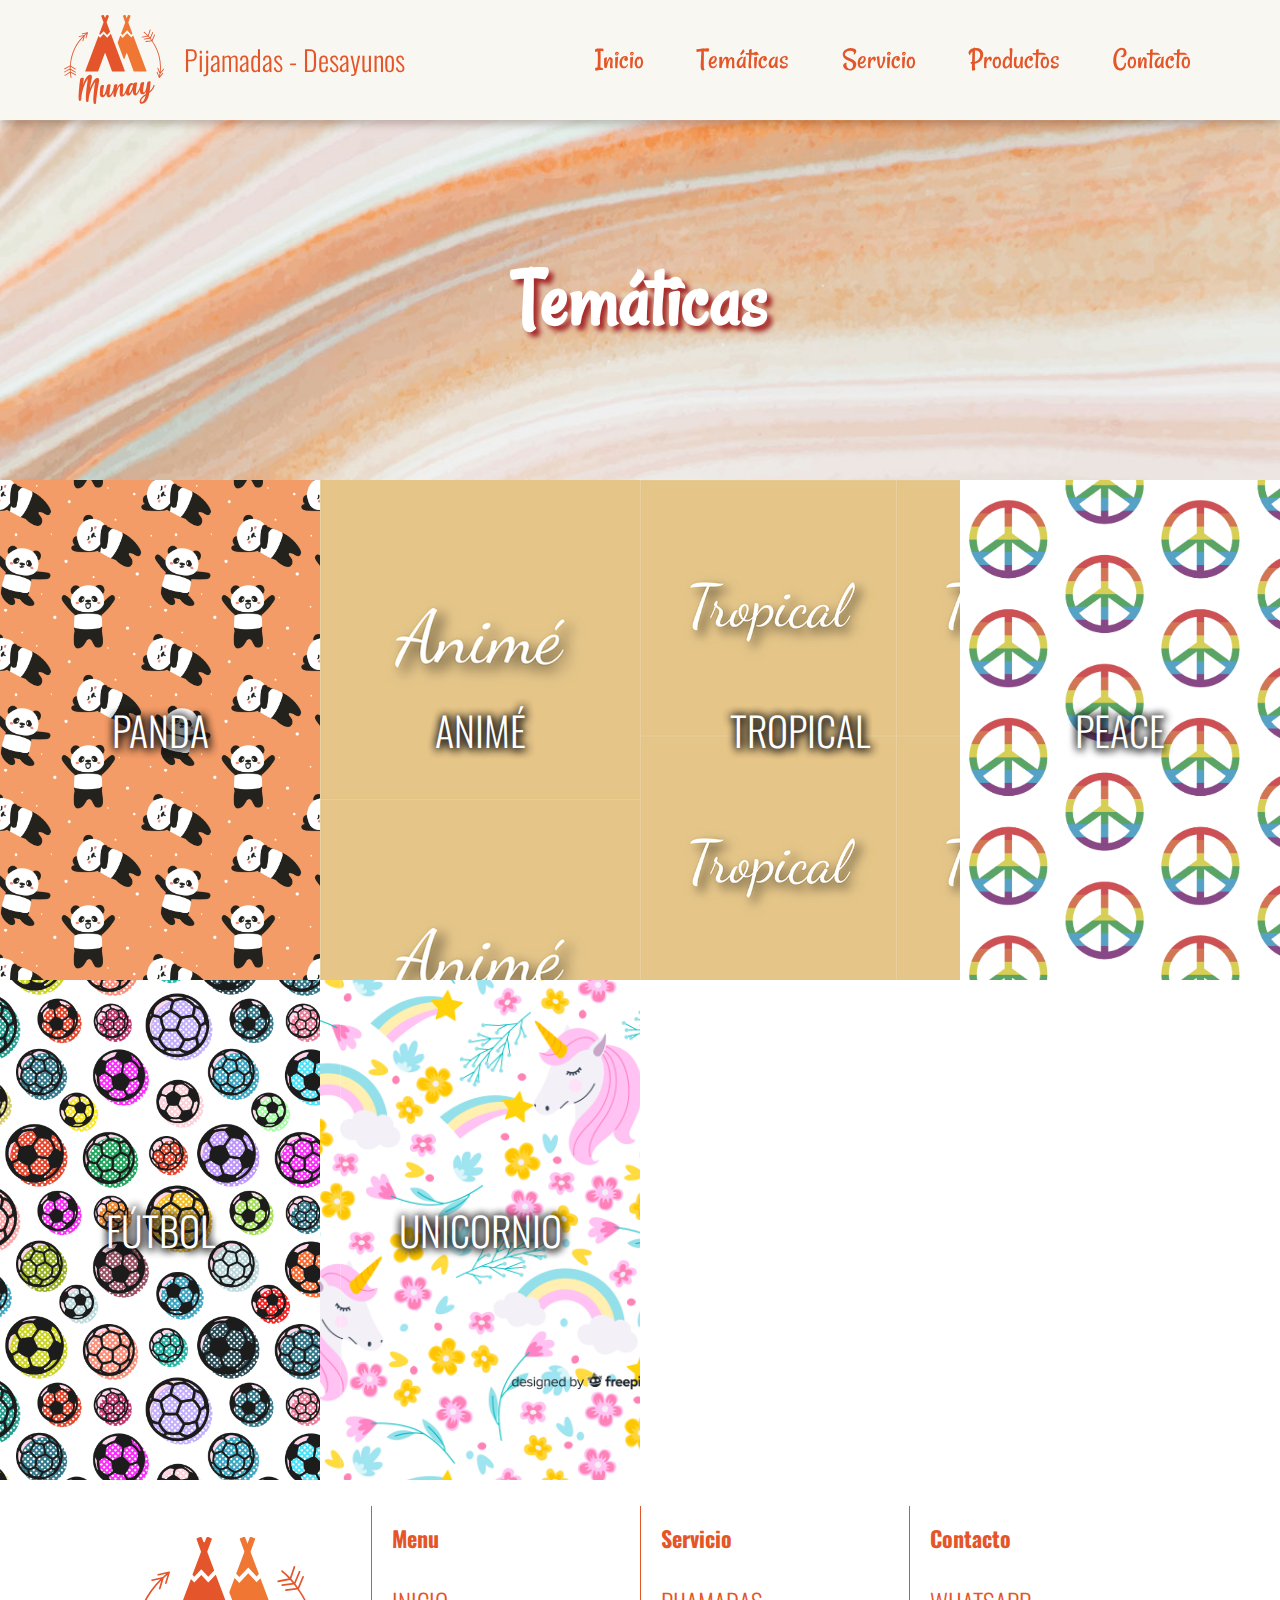
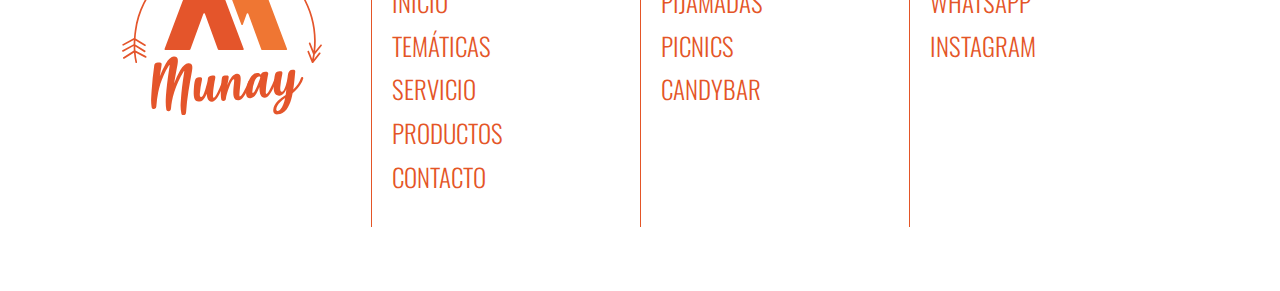
<file: pages/tematicas.html>
<!DOCTYPE html>
<html lang="es">
<head>
    <meta charset="UTF-8">
    <meta http-equiv="X-UA-Compatible" content="IE=edge">
    <meta name="viewport" content="width=device-width, initial-scale=1.0">
    <!-- FUENTES -->
    <link rel="preconnect" href="https://fonts.googleapis.com">
    <link rel="preconnect" href="https://fonts.gstatic.com" crossorigin>
    <link href="https://fonts.googleapis.com/css2?family=Rancho&display=swap" rel="stylesheet">
    <link rel="shortcut icon" href="../img/favicon.png" type="image/x-icon">
    <link rel="preconnect" href="https://fonts.googleapis.com">
    <link rel="preconnect" href="https://fonts.gstatic.com" crossorigin>
    <link href="https://fonts.googleapis.com/css2?family=Oswald:wght@200;300;382;400;500;600;700&display=swap" rel="stylesheet">
    <!-- RESET + ESTILOS -->
    <link rel="stylesheet" href="../css/estilos.css">
    <link rel="stylesheet" href="../css/normaliza.css">
    <title>MUNAY PIJAMADAS - TEMATICAS</title>
</head>
<body>
    <div class="gridconatiner">
        <header id="header">
            <div class="header__logo"></div>
            <h1 class="header__encabezado">Pijamadas - Desayunos</h1>
            <nav class="header__nav">
                <ul>
                    <li><a href="../index.html">Inicio</a></li>
                    <li><a href="tematicas.html">Temáticas</a></li>
                    <li>
                        <a href="../pages/servicios.html">Servicio</a>
                        <ul>
                            <li>Pijamadas</li>
                            <li>Picnics</li>
                            <li>CandyBar</li>
                        </ul>
                    </li>
                    <li><a href="../pages/productos.html">Productos</a></li>
                    <li><a href="../pages/contacto.html">Contacto</a></li>
                </ul>
            </nav>
            <a href="#main-menu"  id="main-menu-toggle" class="menu-toggle" aria-label="Open main menu">
                <img src="../img/more.png" class="botono_menu" alt="menu"></a>
                <nav id="main-menu" class="main-menu" aria-label="Main menu">
                <a href="#main-menu-toggle" id="main-menu-close" class="menu-close" aria-label="Close main menu">
                    <img src="../img/close.png" class="close" alt="cerrar">
                </a>
                    <ul>
                        <li><a href="../index.html">Inicio</a></li>
                        <li><a href="tematicas.html">Temáticas</a></li>
                        <li><a href="servicios.html">Servicio</a></li>
                        <li><a href="productos.html">Productos</a></li>
                        <li><a href="contacto.html">Contacto</a></li>
                    </ul>
                </nav>
        </header>
        <section class="encabezados">
            <h3 class="encabezados__titulos">Temáticas</h3>
        </section>
        <main id="tematicas" class="animate__animated  animate__fadeInUp">
            <ul class="tematicas__lista">
                <li><span>PANDA</span></li>
                <li><span>ANIMÉ</span></li>
                <li><span>TROPICAL</span></li>
                <li><span>PEACE</span></li>
                <li><span>FÚTBOL</span></li>
                <li><span>UNICORNIO</span</li>
            </ul>
        </main>
        <footer id="footer">
            <div class="footer__div">
                <div class="header__logo footer__logo"></div>
            </div>
            <div class="footer__div footer__menu"">
                <h3>Menu</h3>
                <nav>
                    <ul>
                        <li><a href="../index.html">INICIO</a></li>
                        <li><a href="tematicas.html">TEMÁTICAS</a></li>
                        <li><a href="servicios.html">SERVICIO</a></li>
                        <li><a href="productos.html">PRODUCTOS</a></li>
                        <li><a href="contacto.html">CONTACTO</a></li>
                    </ul>
                </nav>
            </div>
            <div class="footer__div footer__servicios">
                <h3>Servicio</h3>
                <ul>
                    <li><a href="../pages/servicios.html">PIJAMADAS</a></li>
                    <li><a href="../pages/servicios.html">PICNICS</a></li>
                    <li><a href="../pages/servicios.html">CANDYBAR</a></li>
                </ul>
            </div>
            <div class="footer__div footer__contacto">
                <h3>Contacto</h3>
                <ul>
                    <li><a href="http://wa.me/541122222222" target="_blank" rel="noopener noreferrer">WHATSAPP</a></li>
                    <li><a href="http://www.instagram.com" target="_blank" rel="noopener noreferrer">INSTAGRAM</a></li>
                </ul>
            </div>
        </footer>
    </div>
</body>
</html>
</file>
<file: css/estilos.css>
@media only screen and (max-width: 480px){
body{
    font-family: 'Oswald', sans-serif;
    font-weight: 300;
    color: rgb(228,85,39);
}
.gridconatiner{
    display: grid;
    grid-template-rows: repeat(4, auto);
}
html{
    width: 100%;
}
#header{
    box-shadow: 0px 4px 8px rgba(54, 18, 6, 0.25);
    padding: 5px 5%;
    width: 100vw;
    height: 100px;
    background: rgba(247, 246, 241, 0.9);
    display: flex;
    flex-flow: row nowrap;
    align-items: center;
    align-content: center;
    position: sticky;
    justify-content: start;
    top: 0;
    z-index: 2000;
}
.header__encabezado{
    display: none;
}
.header__logo{
    background: url("../img/logo.svg") no-repeat center;
    height: 85px;
    width: 85px;
}
.header__nav{
    left: 0;
    width: 100vw;
    background: white;
    font-family: "Rancho";  
    position: absolute;
    transform: translatey(-200px)
}
.header__nav ul li{
    box-sizing: content-box;
    text-align: center;
    display: block;
}
.header__nav ul li a{
    width: 100%;
    display: inline-block;
    text-decoration: none;
    color: rgb(228,85,39);
    font-size: 30px;
    padding: 5px 25px;
}
.header__nav ul li a:hover{
    background: rgb(243, 184, 164);
    border-radius: 5px;
}
.header__nav ul li a:active{
    background: rgb(243, 184, 164);
    border-radius: 5px;
}
.header__nav ul ul{
    font-size: 20px;
    width: 200px;
    display: none;
    position: absolute;
    background: white;
    border-radius: 5px;
    top: 80px;
}
.header__nav ul ul li{
    display: block;
    margin: 12px 0;
}
.header__nav ul li:hover ul{
    display: block;
}
/********MENU MOBILE****/
.botono_menu{
    height: 30px;
}
  
.menu-toggle {
margin-left: auto;
display: inline-block;
}

.main-menu {
    position: absolute;
    display: none;
    left: -200px;
    top: 0;
    height: 100%;
    overflow-y: scroll;
    overflow-x: visible;
    transition: left 0.3s ease;
    box-shadow: 0.3s ease;
    z-index: 999;
}

.main-menu ul {
    list-style: none;
    font-size: 25px;
    margin: 0;
    padding: 2.5em 0 0;
    /* Hide shadow w/ -8px while 'closed' */
    -webkit-box-shadow: -8px 0 8px rgba(0,0,0,.5);
    -moz-box-shadow: -8px 0 8px rgba(0,0,0,.5);
    box-shadow: -8px 0 8px rgba(0,0,0,.5);
    min-height: 100%;
    width: 200px;
    background: #ef7633;
}
.close{
    height: 30px;
}
.main-menu a {
    display: block;
    padding: .75em 15px;
    line-height: 1em;
    font-size: 1em;
    color: #fff;
    text-decoration: none;
    border-bottom: 1px solid #ffffff;
}

.main-menu a:hover,
.main-menu a:focus {
    background: #333;
    text-decoration: underline;
}

.main-menu .menu-close {
    position: absolute;
    right: 0;
    top: 0;
    border: none;
}
.main-menu:target{
    display: block;
    left: 0;
    outline: none;
    -moz-box-shadow: 3px 0 12px rgba(0,0,0,.25);
    -webkit-box-shadow: 3px 0 12px rgba(0,0,0,.25);
    box-shadow: 3px 0 12px rgba(0,0,0,.25);
}
.main-menu:target .menu-close,
.main-menu[aria-expanded="true"] .menu-close {
z-index: 1001;
}

.main-menu:target ul,
.main-menu[aria-expanded="true"] ul {
position: relative;
z-index: 1000;
}
 
.main-menu:target + .backdrop,
.main-menu[aria-expanded="true"] + .backdrop{
position: absolute;
display: block;  
left: 0;
top: 0;
width: 100%;
height: 100%;
z-index: 998;
cursor: default;
background: white;
}

@supports (position: fixed) {
.main-menu,
.main-menu:target + .backdrop,
.main-menu[aria-expanded="true"] + .backdrop{
    position: fixed;
}
}

  
/* slide */
#slide{
    background: url("../img/background_Home.jpg") no-repeat;
    background-size: cover;
    height: calc(100vh - 120px);
    width: 100vw;
    display: flex;
    align-items: center;
}
.slide__left{
    width: 20%;
}

.slide__right h3{
    color: white;
    margin-bottom: 15px;
    font-size: 55px;
    font-weight: 200;
}
.slide__right{
    padding-right: 20px;
}

.slide__right .slide__slide__right__Pijamadas {
    color: white;
    font-family: "Rancho";
    font-size: 65px;
    padding: 5px 25px;
}
.slide__right .slide__slide__right h3{
    font-weight: 200;
}
.slide__slide__right__texto{
    margin-top: 15px;
    color: rgb(255, 255, 255);
    font-size: 32px;
    font-weight: 300;
}
.slide__slide__right_btn a{
    border-radius: 6px;
    margin-top: 25px;
    text-align: center;
    display: inline-block;
    color: white;
    background: red;
    width: 200px;
    height: 40px;
    font-size: 25px;
    line-height: 38px;
}
.slide__slide__right_btn a:hover{
    color: rgb(65, 3, 3);
    background: rgb(255, 255, 255);
}

/* TEMATICAS */
#nuestrasTematicas{
    padding: 60px 0;
    width: 100vw;
    text-align: center;
}
#nuestrasTematicas h3{
    font-family: "Rancho";
    font-size: 55px;
    margin: 40px 0;
}
#nuestrasTematicas ul{
    margin: 45px 0;
    gap: 30px;
    display: flex;
    flex-flow: row wrap;
    justify-content: center;
}
.nuestrasTematicas__btn a{
    border-radius: 6px;
    margin-top: 25px;
    text-align: center;
    display: inline-block;
    color: white;
    background: red;
    width: 200px;
    height: 40px;
    font-size: 25px;
    line-height: 38px;
}
.nuestrasTematicas__btn a:hover{
    color: rgb(255, 255, 255);
    background: rgb(0, 0, 0);
}

/* formulario */
#contacto{
    width: 100vw;
    text-align: center;
    background: chocolate;
    color: white;
    padding: 35px 10px;
}
#contacto h3{
    padding: 45px 10px;
    font-size: 35px;
    font-weight: 300;
}
.contacto__frsRow{
 
    padding: 6px;
    vertical-align: center;
}
.contacto__frsRow label, .contacto__scndRow label{
    font-size: 25px;
}

.contacto__frsRow input{
    text-align: left;
    margin: 5px auto;
    display: block;
    border: 1px solid red;
    border-radius: 6px;
    padding: 5px;
    width: 90%;
    height: 45px;
}
.contacto__scndRow{
    margin: 20px auto;
    width: 100%; 
    padding: 6px;
    vertical-align: top; 
}
.contacto__scndRow textarea{
    margin: 10px auto;
    display: block;
    border: 1px solid red;
    border-radius: 6px;
    width: 90%;
    padding: 6px;
}
#contacto input[type="submit"]{
    display: inline-block;
    background: red;
    width: 90%;
    padding: 15px;
    border: none;
    color: white;
    border-radius: 6px;
    font-size: 22px;
}
#contacto input[type="submit"]:hover{
    background: black;
}

/* FOOTER */
#footer{
    width: 100vw;
    padding: 2% 8% 5% 8%;
    display: flex;
    flex-direction: column;
    text-align: center;
}

.footer__div{
    padding: 20px;
    border-top: 1px solid rgb(228,85,39);

}
.footer__div:first-child{
    border: none;
}
.footer__logo{
    display: inline-block;
    align-items: center;
    width: 150px;
    height: 150px;
}
.footer__div h3{
    font-size: 22px;
    font-weight:900;
    margin-bottom: 25px;
    padding-bottom: 12px;
}

.footer__div ul li{
    text-align: center;
    font-size: 25px;
    font-weight: 300;
    margin: 15px 0;
    color: rgb(228,85,39);
}
.footer__div ul li a{
    text-align: center;
    font-weight: 300;
    margin: 20px 0;
    color: rgb(228,85,39);
}

.encabezados{
    display: flex;
    align-items: center;
    justify-content: center;
    width: 100%;
    height: 60vh;
    background: url(../img/BackGroundTexture.jpg) top center no-repeat;
    background-size: cover;
}

.encabezados__titulos{
    font-size: 65px;
    font-family: "Rancho";
    color: white;
    text-shadow: 5px 5px 5px brown;
}

#tematicas{
    padding: 8% 2%;
    width: 100vw;
    background: rgb(241, 228, 203);
    min-height: 600px;
}
.tematicas__lista{
    display: flex;
    flex-direction: column;
    flex-wrap: wrap;
    justify-content: center;
    align-items: center;
    gap: 20px;
}
.tematicas__lista li{
    border-radius: 12px;
    width: 80%;
    height: 300px;
    background: rgb(228,85,39);/*url(../img/BackGroundTexture.jpg);*/
    display: flex;
    align-items: center;
    justify-content: center;
    color: white;
    flex-wrap: wrap;
}

.tematicas__lista a{
    display: inline-block;
    font-size: 36px;
    color: white;
}
#servicios{
    width: 100%;
    background: black;
    background: rgb(241, 228, 203);
    padding: 6% 2%;
    display: flex;
    justify-content: center;

}
.servicios__items{
    width: 100vw;
}
.servicios__items_item{
    padding: 5px;
    display: flex;
    flex-wrap: wrap;
    justify-content: center;
}
.servicios__items_item_izq{
    background: url(../img/BackGroundTexture.jpg) no-repeat;
    background-size: cover;
    border-radius: 15px;
    width: 80%;
    height: 300px;
    display: flex;
    align-items: center;
    justify-content: center;
    border: rgb(231, 164, 87) 5px solid;
}
.servicios__items_item_der{
    text-align: center;
    padding: 30px;
    /*border: black 1px solid;*/
}
.servicios__items_item_der h2{
    font-size: 32px;
}
.servicios__items_item_der p{
    font-size: 18px;
    margin: 12px 0;
    line-height: 23px;
}
.servicios__items_item_izq h3{
    font-size: 40px;
    color: white;
    text-shadow: 5px 5px 5px black;
}
}
.trackingTexto {
	-webkit-animation: trackingTexto 1s cubic-bezier(0.215, 0.610, 0.355, 1.000) both;
	        animation: trackingTexto 1s cubic-bezier(0.215, 0.610, 0.355, 1.000) both;
}
@-webkit-keyframes trackingTexto{
    0% {
      letter-spacing: 1em;
      -webkit-transform: translateZ(400px);
              transform: translateZ(400px);
      opacity: 0;
    }
    40% {
      opacity: 0.6;
    }
    100% {
      -webkit-transform: translateZ(0);
              transform: translateZ(0);
      opacity: 1;
    }
  }
  @keyframes trackingTexto{
    0% {
      letter-spacing: 1em;
      -webkit-transform: translateZ(400px);
              transform: translateZ(400px);
      opacity: 0;
    }
    40% {
      opacity: 0.6;
    }
    100% {
      -webkit-transform: translateZ(0);
              transform: translateZ(0);
      opacity: 1;
    }
  }
  

/*****************************************************************************************/
/*****************************************************************************************/
@media only screen and (min-width: 481px){
body{
    font-family: 'Oswald', sans-serif;
    font-weight: 300;
    color: rgb(228,85,39);
}
.gridconatiner{
    display: grid;
    grid-template-rows: repeat(4, auto);
}
#main-menu-toggle, #main-menu, .close{
    display: none;
}
#header{
    box-shadow: 0px 4px 8px rgba(54, 18, 6, 0.25);
    padding: 5px 5%;
    height: 120px;
    background: rgba(247, 246, 241, 0.9);
    display: flex;
    flex-flow: row nowrap;
    align-items: center;
    align-content: center;
    position: sticky;
    justify-content: start;
    top: 0;
    z-index: 2000;
}
.header__logo{
    background: url("../img/logo.svg") no-repeat center;
    height: 100px;
    width: 100px;
}
.header__nav{
    font-family: "Rancho";
    justify-self: flex-end;
    margin-left: auto;
}
.header__nav ul li{
    box-sizing: content-box;
    text-align: center;
    display: inline-block;
}
.header__nav ul li a{
    width: 100%;
    display: inline-block;
    text-decoration: none;
    color: rgb(228,85,39);
    font-size: 30px;
    padding: 5px 25px;
}
.header__nav ul li a:hover{
    background: rgb(243, 184, 164);
    border-radius: 5px;
}
.header__nav ul li a:active{
    background: rgb(243, 184, 164);
    border-radius: 5px;
}
.header__nav ul ul{
    font-size: 20px;
    width: 200px;
    display: none;
    position: absolute;
    background: white;
    border-radius: 5px;
    top: 80px;
}
.header__nav ul ul li{
    display: block;
    margin: 12px 0;
}

#header__menuHambur span{
    display: block;
    border-radius: 1px;
    background: rgb(3, 182, 57);
    height: 6px;
    width: 100%;
}
#header__menuHambur{
    display: flex;
    flex-direction: column;
    justify-content: space-between;
    margin-left: auto;
    background: black;
    width: 40px;
    height: 40px;
}
.header__encabezado{
    color: rgb(228,85,39);
    font-family: 'Oswald', sans-serif;
    font-weight: 300;
    font-size: 28px;
    margin-left: 20px;
}

#slide{
    background: url("../img/background_Home.jpg") no-repeat;
    background-size: cover;
    height: 80vh;
    width: 100%;
    display: flex;
    align-items: center;
}
.slide__left{
    width: 40%;
}

.slide__right h3{
    margin: 15px 0;
    font-size: 64px;
    font-weight: 200;
}

.slide__right .slide__slide__right__Pijamadas {
    color: white;
    font-family: "Rancho";
    font-size: 98px;
}
.slide__right .slide__slide__right h3{
    font-weight: 200;
}
.slide__slide__right__texto{
    margin-top: 15px;
    color: rgb(46, 4, 4);
    font-size: 36px;
    font-weight: 300;
}
.slide__slide__right_btn a{
    border-radius: 6px;
    margin-top: 25px;
    text-align: center;
    display: inline-block;
    color: white;
    background: red;
    width: 200px;
    height: 40px;
    font-size: 25px;
    line-height: 38px;
}
.slide__slide__right_btn a:hover{
    color: rgb(65, 3, 3);
    background: rgb(255, 255, 255);
}


#nuestrasTematicas{
    padding: 60px 0;
    width: 100%;
    text-align: center;
}
#nuestrasTematicas h3{
    font-family: "Rancho";
    font-size: 65px;
    margin: 40px 0;
}
#nuestrasTematicas ul{
    margin: 45px 0;
    gap: 30px;
    display: flex;
    flex-flow: row nowrap;
    justify-content: center;
}
.nuestrasTematicas__btn a{
    border-radius: 6px;
    margin-top: 25px;
    text-align: center;
    display: inline-block;
    color: white;
    background: red;
    width: 200px;
    height: 40px;
    font-size: 25px;
    line-height: 38px;
    transition: all 0.2s ease-in-out;
}
.nuestrasTematicas__btn a:hover{
    color: rgb(255, 255, 255);
    background: rgb(0, 0, 0);
    transform: scale(1.1);
}


#contacto{
    text-align: center;
    background: rgb(240, 133, 57);
    color: white;
    padding: 65px 15px 80px 15px;
}
#contacto label{
    font-size: 22px;
    display: inline-block;
    width: 100px;
    text-align: left;
    vertical-align: middle;
}

#contacto h3{
    padding: 45px 10px;
    font-size: 64px;
    font-weight: 300;
}
.contacto__frsRow{
    display: flex;
    flex-wrap: nowrap;
    flex-direction: column;
    align-items: center;
    margin: 20px auto;
    width: 80%; 
    padding: 6px;
    vertical-align: center;
}
.contacto__frsRow input{
    margin: 5px 0;
    display: inline-block;
    border: 1px solid red;
    border-radius: 6px;
    padding: 5px;
    width: 600px;
    height: 45px;
}
.contacto__scndRow{  
    margin: 20px auto;
    width: 80%; 
    padding: 6px;
}
.contacto__scndRow textarea{
    vertical-align: top;
    margin: 5px 0px;
    display: inline-block;
    border: 1px solid red;
    border-radius: 6px;
    width: 600px;
    height: 400px;
    padding: 6px;
}
#contacto input[type="submit"]{
    display: inline-block;
    background: red;
    width: 180px;
    padding: 15px;
    border: none;
    color: white;
    border-radius: 6px;
    font-size: 25px;
    text-align: center;
    font-weight: 300;
    transition: all 0.3s ease-in-out;
}
#contacto input[type="submit"]:hover{
    background: rgb(49, 1, 1);
}


#footer{
    padding: 2% 8% 5% 8%;
    display: flex;
    justify-content: center;

}
.footer__div{
    width: 25%;
    padding: 20px;
    border-left: 1px solid rgb(228,85,39);

}
.footer__div:first-child{
    border: none;
}
.footer__logo{
    width: 200px;
    height: 200px;
}
.footer__div h3{
    font-size: 22px;
    font-weight:900;
    margin-bottom: 25px;
    padding-bottom: 12px;
}

.footer__div ul li{
    font-size: 25px;
    font-weight: 300;
    margin: 15px 0;
    color: rgb(228,85,39);
}
.footer__div ul li a{
    font-weight: 300;
    margin: 20px 0;
    color: rgb(228,85,39);
}

.encabezados{
    display: flex;
    align-items: center;
    justify-content: center;
    width: 100%;
    height: 40vh;
    background: url(../img/BackGroundTexture.jpg) top center no-repeat;
    background-size: cover;
}

.encabezados__titulos{
    font-size: 85px;
    font-family: "Rancho";
    text-align: center;
    color: white;
    text-shadow: 5px 5px 5px brown;
}

#tematicas{
    width: 100%;
}
.tematicas__lista{
    width: 100vw;
    padding: 0%;
    display: flex;
    flex-wrap: wrap;
    justify-content: start;
    grid-template-columns: repeat(3, 1fr);

}
.tematicas__lista li{
    display: flex;
    width: 25%;
    height: 500px;
    background: rgb(240, 240, 240);
    text-align: center;
    color: white;
    flex-wrap: wrap;
    justify-content: center;
    align-content: center;
    transition: all 0.3s ease;
}
.tematicas__lista li:hover{
    border: 50px solid transparent;
    box-shadow: 0 0 50px rgba(99, 99, 99, 0.5);
    filter: grayscale(0.90) opacity(0.5);
}
.tematicas__lista li:nth-child(1){
    background: url(../img/F2112_PATTERN_28.jpg);
    background-size: 50%;
}
.tematicas__lista li:nth-child(2){
    background: url(../img/tematica-anime.jpg);
    background-size: 100%;
}
.tematicas__lista li:nth-child(3){
    background: url(../img/tematica-tropical.jpg);
    background-size: 80%;
}
.tematicas__lista li:nth-child(4){
    background: url(../img/peace_pt_lgbt.jpg) 0 0;
    background-size: 120%;
}
.tematicas__lista li:nth-child(5){
    background: url(../img/tematica-futbol.jpg);
    background-size: 120%;
}
.tematicas__lista li:nth-child(6){
    background: url(../img/tematica-unicorn.jpg) 20px -50px;
    background-size: 150%;
}
.tematicas__lista span{
    font-size: 40px;
    color: white;
    text-shadow: 1px 1px 8px rgb(46, 45, 45),
                 1px 1px 10px black,    
                 1px 1px 10px black;
    transition: all 0.3s ease-in-out;
}
#servicios{
    width: 100%;
    background: black;
    background: rgb(241, 228, 203);
    padding: 6% 2%;
    display: flex;
    justify-content: center;

}
.servicios__items{
    width: 90%;
}
.servicios__items_item{
    padding: 5px;
    display: flex;
    flex-wrap: wrap;
    justify-content: center;
    margin: 30px 0;
}
.servicios__items_item_izq{
    background: url(../img/BackGroundTexture.jpg) no-repeat;
    background-size: cover;
    border-radius: 15px;
    width: 400px;
    height: 400px;
    line-height: 380px;
    text-align: center;
}
.servicios__items_item_der{
    padding: 30px;
    width: 800px;

}
.servicios__items_item_der h2{
    font-size: 32px;
    margin: 10px 0;
}
.servicios__items_item_der p{
    font-size: 18px;
    margin: 12px 0;
    line-height: 23px;
}
.servicios__items_item_izq h3{
    margin-bottom: 20px;
    font-size: 40px;
    color: white;
    text-shadow: 5px 5px 5px black;
}
}
@media only screen and (min-width: 482px) and (max-width: 1094px){
    .header__encabezado{
        display: none;
    }

}
</file>
<file: css/normaliza.css>
/*! normalize.css v8.0.1 | MIT License | github.com/necolas/normalize.css */

/* Document
   ========================================================================== */

/**
 * 1. Correct the line height in all browsers.
 * 2. Prevent adjustments of font size after orientation changes in iOS.
 */

 html {
    line-height: 1.15; /* 1 */
    -webkit-text-size-adjust: 100%; /* 2 */
    scroll-behavior: smooth;
  }
  
  /* Sections
     ========================================================================== */
  
  /**
   * Remove the margin in all browsers.
   */
  
  body {
    margin: 0;
  }
  *{
    margin: 0;
    padding: 0;
    box-sizing: border-box;
  }
  a{
    text-decoration: none;
  }
ul li{
    list-style: none;
  }
  /**
   * Render the `main` element consistently in IE.
   */
  
  main {
    display: block;
  }
  
  /**
   * Correct the font size and margin on `h1` elements within `section` and
   * `article` contexts in Chrome, Firefox, and Safari.
   */
  
  h1 {
    font-size: 2em;
    margin: 0.67em 0;
  }
  
  /* Grouping content
     ========================================================================== */
  
  /**
   * 1. Add the correct box sizing in Firefox.
   * 2. Show the overflow in Edge and IE.
   */
  
  hr {
    box-sizing: content-box; /* 1 */
    height: 0; /* 1 */
    overflow: visible; /* 2 */
  }
  
  /**
   * 1. Correct the inheritance and scaling of font size in all browsers.
   * 2. Correct the odd `em` font sizing in all browsers.
   */
  
  pre {
    font-family: monospace, monospace; /* 1 */
    font-size: 1em; /* 2 */
  }
  
  /* Text-level semantics
     ========================================================================== */
  
  /**
   * Remove the gray background on active links in IE 10.
   */
  
  a {
    background-color: transparent;
  }
  
  /**
   * 1. Remove the bottom border in Chrome 57-
   * 2. Add the correct text decoration in Chrome, Edge, IE, Opera, and Safari.
   */
  
  abbr[title] {
    border-bottom: none; /* 1 */
    text-decoration: underline; /* 2 */
    text-decoration: underline dotted; /* 2 */
  }
  
  /**
   * Add the correct font weight in Chrome, Edge, and Safari.
   */
  
  b,
  strong {
    font-weight: bolder;
  }
  
  /**
   * 1. Correct the inheritance and scaling of font size in all browsers.
   * 2. Correct the odd `em` font sizing in all browsers.
   */
  
  code,
  kbd,
  samp {
    font-family: monospace, monospace; /* 1 */
    font-size: 1em; /* 2 */
  }
  
  /**
   * Add the correct font size in all browsers.
   */
  
  small {
    font-size: 80%;
  }
  
  /**
   * Prevent `sub` and `sup` elements from affecting the line height in
   * all browsers.
   */
  
  sub,
  sup {
    font-size: 75%;
    line-height: 0;
    position: relative;
    vertical-align: baseline;
  }
  
  sub {
    bottom: -0.25em;
  }
  
  sup {
    top: -0.5em;
  }
  
  /* Embedded content
     ========================================================================== */
  
  /**
   * Remove the border on images inside links in IE 10.
   */
  
  img {
    border-style: none;
  }
  
  /* Forms
     ========================================================================== */
  
  /**
   * 1. Change the font styles in all browsers.
   * 2. Remove the margin in Firefox and Safari.
   */
  
  button,
  input,
  optgroup,
  select,
  textarea {
    font-family: inherit; /* 1 */
    font-size: 100%; /* 1 */
    line-height: 1.15; /* 1 */
    margin: 0; /* 2 */
  }
  
  /**
   * Show the overflow in IE.
   * 1. Show the overflow in Edge.
   */
  
  button,
  input { /* 1 */
    overflow: visible;
  }
  
  /**
   * Remove the inheritance of text transform in Edge, Firefox, and IE.
   * 1. Remove the inheritance of text transform in Firefox.
   */
  
  button,
  select { /* 1 */
    text-transform: none;
  }
  
  /**
   * Correct the inability to style clickable types in iOS and Safari.
   */
  
  button,
  [type="button"],
  [type="reset"],
  [type="submit"] {
    -webkit-appearance: button;
  }
  
  /**
   * Remove the inner border and padding in Firefox.
   */
  
  button::-moz-focus-inner,
  [type="button"]::-moz-focus-inner,
  [type="reset"]::-moz-focus-inner,
  [type="submit"]::-moz-focus-inner {
    border-style: none;
    padding: 0;
  }
  
  /**
   * Restore the focus styles unset by the previous rule.
   */
  
  button:-moz-focusring,
  [type="button"]:-moz-focusring,
  [type="reset"]:-moz-focusring,
  [type="submit"]:-moz-focusring {
    outline: 1px dotted ButtonText;
  }
  
  /**
   * Correct the padding in Firefox.
   */
  
  fieldset {
    padding: 0.35em 0.75em 0.625em;
  }
  
  /**
   * 1. Correct the text wrapping in Edge and IE.
   * 2. Correct the color inheritance from `fieldset` elements in IE.
   * 3. Remove the padding so developers are not caught out when they zero out
   *    `fieldset` elements in all browsers.
   */
  
  legend {
    box-sizing: border-box; /* 1 */
    color: inherit; /* 2 */
    display: table; /* 1 */
    max-width: 100%; /* 1 */
    padding: 0; /* 3 */
    white-space: normal; /* 1 */
  }
  
  /**
   * Add the correct vertical alignment in Chrome, Firefox, and Opera.
   */
  
  progress {
    vertical-align: baseline;
  }
  
  /**
   * Remove the default vertical scrollbar in IE 10+.
   */
  
  textarea {
    overflow: auto;
  }
  
  /**
   * 1. Add the correct box sizing in IE 10.
   * 2. Remove the padding in IE 10.
   */
  
  [type="checkbox"],
  [type="radio"] {
    box-sizing: border-box; /* 1 */
    padding: 0; /* 2 */
  }
  
  /**
   * Correct the cursor style of increment and decrement buttons in Chrome.
   */
  
  [type="number"]::-webkit-inner-spin-button,
  [type="number"]::-webkit-outer-spin-button {
    height: auto;
  }
  
  /**
   * 1. Correct the odd appearance in Chrome and Safari.
   * 2. Correct the outline style in Safari.
   */
  
  [type="search"] {
    -webkit-appearance: textfield; /* 1 */
    outline-offset: -2px; /* 2 */
  }
  
  /**
   * Remove the inner padding in Chrome and Safari on macOS.
   */
  
  [type="search"]::-webkit-search-decoration {
    -webkit-appearance: none;
  }
  
  /**
   * 1. Correct the inability to style clickable types in iOS and Safari.
   * 2. Change font properties to `inherit` in Safari.
   */
  
  ::-webkit-file-upload-button {
    -webkit-appearance: button; /* 1 */
    font: inherit; /* 2 */
  }
  
  /* Interactive
     ========================================================================== */
  
  /*
   * Add the correct display in Edge, IE 10+, and Firefox.
   */
  
  details {
    display: block;
  }
  
  /*
   * Add the correct display in all browsers.
   */
  
  summary {
    display: list-item;
  }
  
  /* Misc
     ========================================================================== */
  
  /**
   * Add the correct display in IE 10+.
   */
  
  template {
    display: none;
  }
  
  /**
   * Add the correct display in IE 10.
   */
  
  [hidden] {
    display: none;
  }
</file>
